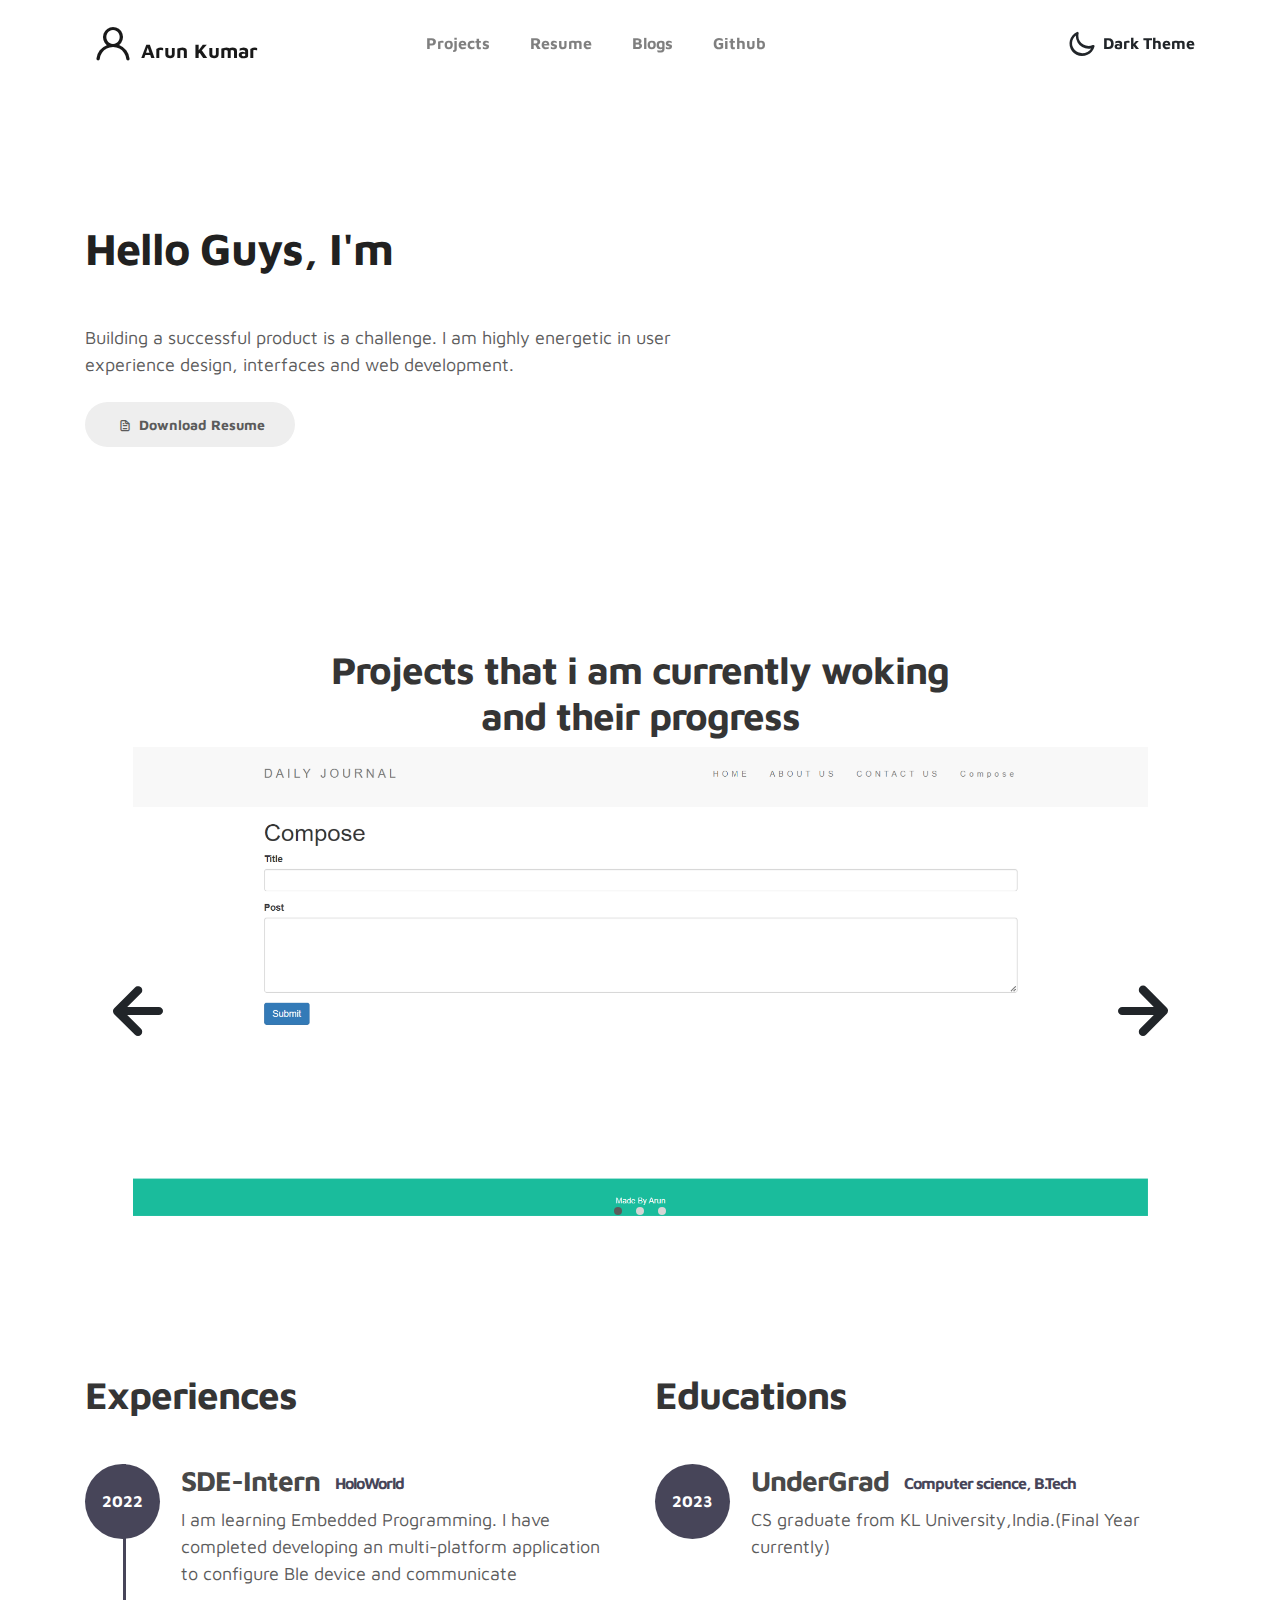
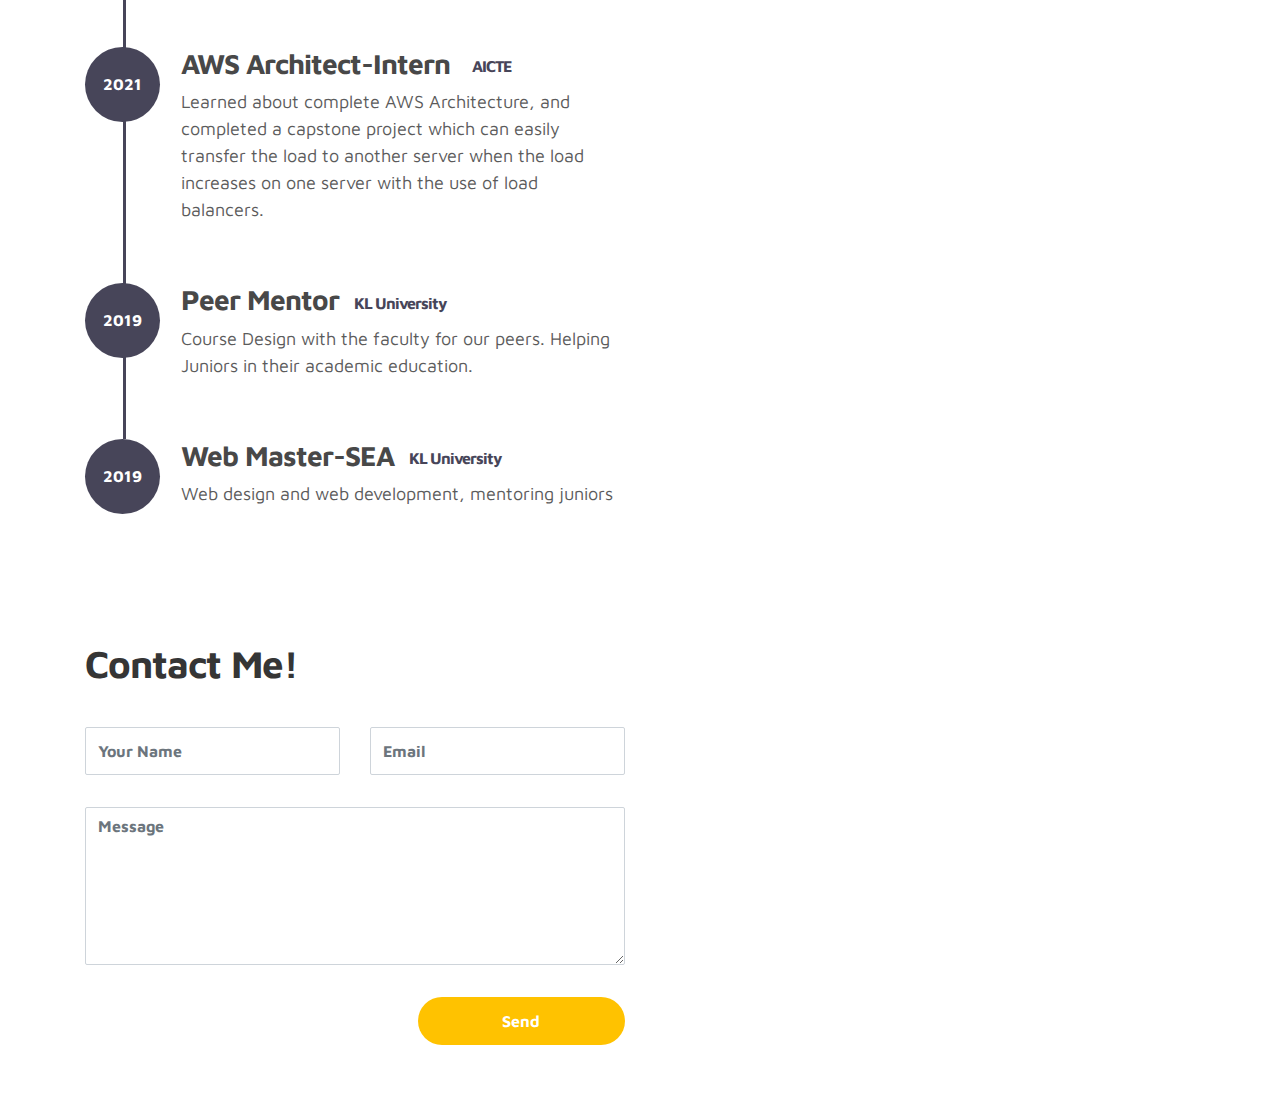
<file: index.html>
<!DOCTYPE html>
<html lang="en">
  <head>
    <meta charset="utf-8" />
    <meta
      name="viewport"
      content="width=device-width, initial-scale=1, shrink-to-fit=no"
    />
    <meta name="description" content="This is my portfolio page." />
    <meta name="author" content="Arun" />
    <meta name="theme-color" content="#317EFB" />
    <title>Portfolio</title>
    <link rel="stylesheet" href="css/bootstrap.min.css" />
    <link rel="stylesheet" href="css/unicons.css" />
    <link rel="stylesheet" href="css/owl.carousel.min.css" />
    <link rel="stylesheet" href="css/owl.theme.default.min.css" />
    <link rel="stylesheet" href="css/tooplate-style.css" />
    <link rel="manifest" href="./manifest.json" />
    <link rel="apple-touch-icon" href="./images/1.png" />
    <link rel="shortcut icon" href="/images/icon.ico" type="image/x-icon">
  </head>
  <body>
    <!-- MENU -->
    <nav class="navbar navbar-expand-sm navbar-light">
      <div class="container">
        <a class="navbar-brand" href="index.html"
          ><i class="uil uil-user"></i>Arun Kumar</a
        >

        <button
          class="navbar-toggler"
          type="button"
          data-toggle="collapse"
          data-target="#navbarNav"
          aria-controls="navbarNav"
          aria-expanded="false"
          aria-label="Toggle navigation"
        >
          <span class="navbar-toggler-icon"></span>
          <span class="navbar-toggler-icon"></span>
          <span class="navbar-toggler-icon"></span>
        </button>

        <div class="collapse navbar-collapse" id="navbarNav">
          <ul class="navbar-nav mx-auto">
            <!-- <li class="nav-item">
              <a href="#about" class="nav-link"
                ><span data-hover="About">About</span></a
              >
            </li> -->
            <li class="nav-item">
              <a
                href="https://github.com/akycdi"
                target="_blank"
                class="nav-link"
                target="blank"
                ><span data-hover="Projects">Projects</span></a
              >
            </li>
            <li class="nav-item">
              <a
                href="https://drive.google.com/file/d/1jdjnztqukeRG8Pzwz-4gSoGAv0221sRX/view?usp=sharing"
                class="nav-link"
                target="blank"
                ><span data-hover="Resume">Resume</span></a
              >
            </li>
            <li class="nav-item">
              <a href="/Blogs/Blogs.html" class="nav-link" target="blank"
                ><span data-hover="Contact">Blogs</span></a
              >
            </li>
            <li class="nav-item">
              <a
                href="Github/Github.html"
                class="nav-link"
                target="blank"
                ><span data-hover="Contact">Github</span></a
              >
            </li>
          </ul>

          <ul class="navbar-nav ml-lg-auto">
            <div class="ml-lg-4">
              <div
                class="color-mode d-lg-flex justify-content-center align-items-center"
              >
                <i class="color-mode-icon"></i>
                Dark Theme
              </div>
            </div>
          </ul>
        </div>
      </div>
    </nav>

    <!-- ABOUT -->
    <section
      class="about full-screen d-lg-flex justify-content-center align-items-center"
      id="about"
    >
      <div class="container">
        <div class="row">
          <div class="col-lg-7 col-md-12 col-12 d-flex align-items-center">
            <div class="about-text">
              <!-- <small class="small-text">Welcome to <span class="mobile-block">my portfolio website!</span></small> -->
              <h1 class="animated animated-text">
                <span class="mr-2">Hello Guys, I'm</span>
                <div class="animated-info">
                  <span class="animated-item">Arun</span>
                  <span class="animated-item">Web Developer</span>
                  <span class="animated-item">Student!</span>

                  <!-- <span class="animated-item">UI Specialist</span> -->
                </div>
              </h1>
              <br />
              <p>
                Building a successful product is a challenge. I am highly
                energetic in user experience design, interfaces and web
                development.
              </p>

              <div class="custom-btn-group mt-4">
                <a href="https://drive.google.com/file/d/1jdjnztqukeRG8Pzwz-4gSoGAv0221sRX/view?usp=sharing" class="btn mr-lg-2 custom-btn"
                  ><i class="uil uil-file-alt"></i> Download Resume</a
                >
              </div>
            </div>
          </div>

          </div>
        </div>
      </div>
    </section>
    <section class="project py-5" id="project">
      <br>
        <div class="container">
                
                <div class="row">
                  <div class="col-lg-11 text-center mx-auto col-12">

                      <div class="col-lg-8 mx-auto">
                        <h2>Projects that i am currently woking and their progress </h2>
                      </div>

                      <div class="owl-carousel owl-theme">
                        <div class="item">
                          <div class="project-info">
                            <img src="images/canvas/ejs1.png" class="img-fluid" alt="project image">
                          </div>
                        </div>

                        <div class="item">
                          <div class="project-info">
                            <img src="images/canvas/ejs2.png" class="img-fluid" alt="project image">
                          </div>
                        </div>

                        <div class="item">
                          <div class="project-info">
                            <img src="images/canvas/keeper.png" class="img-fluid" alt="project image">
                          </div>
                        </div>

                        <!-- <div class="item">
                          <div class="project-info">
                            <img src="images/project/project-image04.png" class="img-fluid" alt="project image">
                          </div>
                        </div>

                        <div class="item">
                          <div class="project-info">
                            <img src="images/project/project-image05.png" class="img-fluid" alt="project image">
                          </div>
                        </div>
                      </div> -->

                  </div>
                </div>
        </div>
    </section>

   <section class="resume py-5 d-lg-flex justify-content-center align-items-center" id="resume">
        <div class="container">
            <div class="row">

                <div class="col-lg-6 col-12">
                  <h2 class="mb-4">Experiences</h2>

                    <div class="timeline">
                        <div class="timeline-wrapper">
                             <div class="timeline-yr">
                                  <span>2022</span>
                             </div>
                             <div class="timeline-info">
                                  <h3><span>SDE-Intern</span><small>HoloWorld</small></h3>
                                  <p>I am learning Embedded Programming. I have completed developing an multi-platform application to configure Ble device and communicate </p>
                             </div>
                        </div>

                        <div class="timeline-wrapper">
                            <div class="timeline-yr">
                                <span>2021</span>
                            </div>
                            <div class="timeline-info">
                                <h3><span>AWS Architect-Intern </span><small>AICTE</small></h3>
                                <p>Learned about complete AWS Architecture, and completed a capstone project which can easily transfer the load to another server when the load increases on one server with the use of load balancers.</p>
                            </div>
                        </div>

                        <div class="timeline-wrapper">
                            <div class="timeline-yr">
                                <span>2019</span>
                            </div>
                            <div class="timeline-info">
                                <h3><span>Peer Mentor<small>KL University</small></h3>
                                <p>Course Design with the faculty for our peers. Helping Juniors in their academic education.</p>
                            </div>
                        </div>
                        
                        <div class="timeline-wrapper">
                            <div class="timeline-yr">
                                <span>2019</span>
                            </div>
                            <div class="timeline-info">
                                <h3><span>Web Master-SEA<small>KL University</small></h3>
                                <p>Web design and web development, mentoring juniors</p>
                            </div>
                        </div>

                    </div>
                </div>

                <div class="col-lg-6 col-12">
                  <h2 class="mb-4 mobile-mt-2">Educations</h2>

                    <div class="timeline">
                        <div class="timeline-wrapper">
                             <div class="timeline-yr">
                                  <span>2023</span>
                             </div>
                             <div class="timeline-info">
                                  <h3><span>UnderGrad</span><small>Computer science, B.Tech</small></h3>
                                  <p>CS graduate from KL University,India.(Final Year currently)</p>
                             </div>
                        </div>

                    </div>
                </div>
                
            </div>
        </div>
    </section> 

    <!-- CONTACT -->
    <section class="contact py-5" id="contact">
      <div class="container">
        <div class="row">
          <div class="col-lg-6 col-12">
            <div class="contact-form">
              <h2 class="mb-4">Contact Me!</h2>

              <form
                action="https://getform.io/f/95fb48f7-db47-48ec-8d91-eaa230f05a11"
                method="post"
              >
                <div class="row">
                  <div class="col-lg-6 col-12">
                    <input
                      type="text"
                      class="form-control"
                      name="name"
                      placeholder="Your Name"
                      id="name"
                    />
                  </div>

                  <div class="col-lg-6 col-12">
                    <input
                      type="email"
                      class="form-control"
                      name="email"
                      placeholder="Email"
                      id="email"
                    />
                  </div>

                  <div class="col-12">
                    <textarea
                      name="message"
                      rows="6"
                      class="form-control"
                      id="message"
                      placeholder="Message"
                    ></textarea>
                  </div>

                  <div class="ml-lg-auto col-lg-5 col-12">
                    <input
                      type="submit"
                      class="form-control submit-btn"
                      value="Send"
                    />
                  </div>
                </div>
              </form>
            </div>
          </div>
        </div>
      </div>
    </section>
    <script src="js/jquery-3.3.1.min.js"></script>
    <script src="js/popper.min.js"></script>
    <script src="js/bootstrap.min.js"></script>
    <script src="js/Headroom.js"></script>
    <script src="js/jQuery.headroom.js"></script>
    <script src="js/owl.carousel.min.js"></script>
    <script src="js/smoothscroll.js"></script>
    <script src="js/custom.js"></script>

    <script>
      window.addEventListener("load", () => {
        registerSW();
      });

      // Register the Service Worker
      async function registerSW() {
        if ("serviceWorker" in navigator) {
          try {
            await navigator.serviceWorker.register("serviceworker.js");
          } catch (e) {
            console.log("SW registration failed");
          }
        }
      }
    </script>
    <script src="./serviceworker.js"></script>
  </body>
</html>
</file>
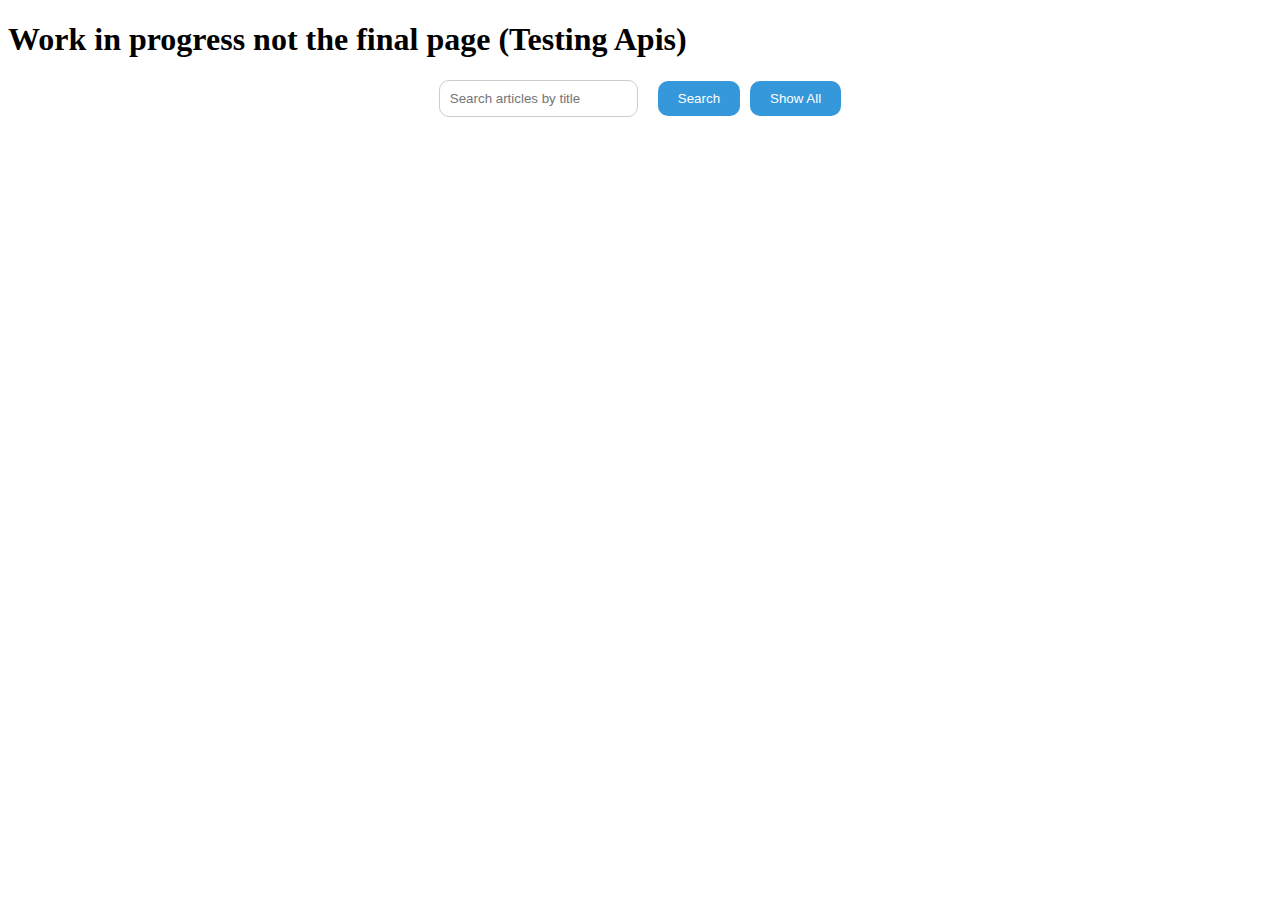
<file: Blogs/Blogs.html>
<!DOCTYPE html>
<html lang="en">
  <head>
    <meta charset="UTF-8" />
    <meta http-equiv="X-UA-Compatible" content="IE=edge" />
    <meta name="viewport" content="width=device-width, initial-scale=1.0" />
    <title>Dev.to Articles</title>
    <link rel="stylesheet" href="/css/blogs.css" />
  </head>
  <body>
    <H1>Work in progress not the final page (Testing Apis)</H1>
    <div id="search-bar">
      <input
        type="text"
        id="search-input"
        placeholder="Search articles by title"
      />
      <button id="search-button">Search</button>
      <button id="show-all-button">Show All</button>
    </div>
    <div id="articles-container"></div>
    <script src="/Blogs/Blogs.js"></script>
  </body>
</html>
</file>
<file: css/unicons.css>
@font-face {
  font-family: 'unicons';
  src: url('../font/unicons.eot?42479262');
  src: url('../font/unicons.eot?42479262#iefix') format('embedded-opentype'),
       url('../font/unicons.woff2?42479262') format('woff2'),
       url('../font/unicons.woff?42479262') format('woff'),
       url('../font/unicons.ttf?42479262') format('truetype'),
       url('../font/unicons.svg?42479262#unicons') format('svg');
  font-weight: normal;
  font-style: normal;
}
/* Chrome hack: SVG is rendered more smooth in Windozze. 100% magic, uncomment if you need it. */
/* Note, that will break hinting! In other OS-es font will be not as sharp as it could be */
/*
@media screen and (-webkit-min-device-pixel-ratio:0) {
  @font-face {
    font-family: 'unicons';
    src: url('../font/unicons.svg?42479262#unicons') format('svg');
  }
}
*/
 
 [class^="uil-"]:before, [class*=" uil-"]:before {
  font-family: "unicons";
  font-style: normal;
  font-weight: normal;
  speak: none;
 
  display: inline-block;
  text-decoration: inherit;
  width: 1em;
  margin-right: .2em;
  text-align: center;
  /* opacity: .8; */
 
  /* For safety - reset parent styles, that can break glyph codes*/
  font-variant: normal;
  text-transform: none;
 
  /* fix buttons height, for twitter bootstrap */
  line-height: 1em;
 
  /* Animation center compensation - margins should be symmetric */
  /* remove if not needed */
  margin-left: .2em;
 
  /* you can be more comfortable with increased icons size */
  /* font-size: 120%; */
 
  /* Font smoothing. That was taken from TWBS */
  -webkit-font-smoothing: antialiased;
  -moz-osx-font-smoothing: grayscale;
 
  /* Uncomment for 3D effect */
  /* text-shadow: 1px 1px 1px rgba(127, 127, 127, 0.3); */
}
 
.uil-abacus:before { content: '\e800'; } /* '' */
.uil-accessible-icon-alt:before { content: '\e801'; } /* '' */
.uil-adjust-alt:before { content: '\e802'; } /* '' */
.uil-adjust-circle:before { content: '\e803'; } /* '' */
.uil-adjust-half:before { content: '\e804'; } /* '' */
.uil-adjust:before { content: '\e805'; } /* '' */
.uil-airplay:before { content: '\e806'; } /* '' */
.uil-align-alt:before { content: '\e807'; } /* '' */
.uil-align-center-alt:before { content: '\e808'; } /* '' */
.uil-align-center-h:before { content: '\e809'; } /* '' */
.uil-align-center-justify:before { content: '\e80a'; } /* '' */
.uil-align-center-v:before { content: '\e80b'; } /* '' */
.uil-align-center:before { content: '\e80c'; } /* '' */
.uil-align-justify:before { content: '\e80d'; } /* '' */
.uil-align-left-justify:before { content: '\e80e'; } /* '' */
.uil-align-left:before { content: '\e80f'; } /* '' */
.uil-align-letter-right:before { content: '\e810'; } /* '' */
.uil-align-right-justify:before { content: '\e811'; } /* '' */
.uil-align-right:before { content: '\e812'; } /* '' */
.uil-align:before { content: '\e813'; } /* '' */
.uil-ambulance:before { content: '\e814'; } /* '' */
.uil-analysis:before { content: '\e815'; } /* '' */
.uil-analytics:before { content: '\e816'; } /* '' */
.uil-anchor:before { content: '\e817'; } /* '' */
.uil-android-phone-slash:before { content: '\e818'; } /* '' */
.uil-angle-double-down:before { content: '\e819'; } /* '' */
.uil-angle-double-left:before { content: '\e81a'; } /* '' */
.uil-angle-double-right:before { content: '\e81b'; } /* '' */
.uil-angle-double-up:before { content: '\e81c'; } /* '' */
.uil-angle-down:before { content: '\e81d'; } /* '' */
.uil-angle-left:before { content: '\e81e'; } /* '' */
.uil-angle-right-b:before { content: '\e81f'; } /* '' */
.uil-angle-right:before { content: '\e820'; } /* '' */
.uil-angle-up:before { content: '\e821'; } /* '' */
.uil-annoyed-alt:before { content: '\e822'; } /* '' */
.uil-annoyed:before { content: '\e823'; } /* '' */
.uil-apps:before { content: '\e824'; } /* '' */
.uil-archive-alt:before { content: '\e825'; } /* '' */
.uil-archive:before { content: '\e826'; } /* '' */
.uil-arrow-break:before { content: '\e827'; } /* '' */
.uil-arrow-circle-down:before { content: '\e828'; } /* '' */
.uil-arrow-circle-left:before { content: '\e829'; } /* '' */
.uil-arrow-circle-right:before { content: '\e82a'; } /* '' */
.uil-arrow-circle-up:before { content: '\e82b'; } /* '' */
.uil-arrow-compress-h:before { content: '\e82c'; } /* '' */
.uil-arrow-down-left:before { content: '\e82d'; } /* '' */
.uil-arrow-down-right:before { content: '\e82e'; } /* '' */
.uil-arrow-down:before { content: '\e82f'; } /* '' */
.uil-arrow-from-right:before { content: '\e830'; } /* '' */
.uil-arrow-from-top:before { content: '\e831'; } /* '' */
.uil-arrow-growth:before { content: '\e832'; } /* '' */
.uil-arrow-left:before { content: '\e833'; } /* '' */
.uil-arrow-random:before { content: '\e834'; } /* '' */
.uil-arrow-resize-diagonal:before { content: '\e835'; } /* '' */
.uil-arrow-right:before { content: '\e836'; } /* '' */
.uil-arrow-to-bottom:before { content: '\e837'; } /* '' */
.uil-arrow-to-right:before { content: '\e838'; } /* '' */
.uil-arrow-up-left:before { content: '\e839'; } /* '' */
.uil-arrow-up-right:before { content: '\e83a'; } /* '' */
.uil-arrow-up:before { content: '\e83b'; } /* '' */
.uil-arrows-h-alt:before { content: '\e83c'; } /* '' */
.uil-arrows-h:before { content: '\e83d'; } /* '' */
.uil-arrows-left-down:before { content: '\e83e'; } /* '' */
.uil-arrows-maximize:before { content: '\e83f'; } /* '' */
.uil-arrows-merge:before { content: '\e840'; } /* '' */
.uil-arrows-resize-h:before { content: '\e841'; } /* '' */
.uil-arrows-resize-v:before { content: '\e842'; } /* '' */
.uil-arrows-resize:before { content: '\e843'; } /* '' */
.uil-arrows-right-down:before { content: '\e844'; } /* '' */
.uil-arrows-shrink-h:before { content: '\e845'; } /* '' */
.uil-arrows-shrink-v:before { content: '\e846'; } /* '' */
.uil-arrows-up-right:before { content: '\e847'; } /* '' */
.uil-arrows-v-alt:before { content: '\e848'; } /* '' */
.uil-arrows-v:before { content: '\e849'; } /* '' */
.uil-at:before { content: '\e84a'; } /* '' */
.uil-atm-card:before { content: '\e84b'; } /* '' */
.uil-atom:before { content: '\e84c'; } /* '' */
.uil-auto-flash:before { content: '\e84d'; } /* '' */
.uil-award-alt:before { content: '\e84e'; } /* '' */
.uil-award:before { content: '\e84f'; } /* '' */
.uil-baby-carriage:before { content: '\e850'; } /* '' */
.uil-backpack:before { content: '\e851'; } /* '' */
.uil-backspace:before { content: '\e852'; } /* '' */
.uil-backward:before { content: '\e853'; } /* '' */
.uil-bag-alt:before { content: '\e854'; } /* '' */
.uil-bag-slash:before { content: '\e855'; } /* '' */
.uil-bag:before { content: '\e856'; } /* '' */
.uil-ball:before { content: '\e857'; } /* '' */
.uil-ban:before { content: '\e858'; } /* '' */
.uil-bars:before { content: '\e859'; } /* '' */
.uil-basketball-hoop:before { content: '\e85a'; } /* '' */
.uil-basketball:before { content: '\e85b'; } /* '' */
.uil-battery-bolt:before { content: '\e85c'; } /* '' */
.uil-battery-empty:before { content: '\e85d'; } /* '' */
.uil-bed-double:before { content: '\e85e'; } /* '' */
.uil-bed:before { content: '\e85f'; } /* '' */
.uil-bell-school:before { content: '\e860'; } /* '' */
.uil-bell-slash:before { content: '\e861'; } /* '' */
.uil-bill:before { content: '\e862'; } /* '' */
.uil-bitcoin-circle:before { content: '\e863'; } /* '' */
.uil-bitcoin:before { content: '\e864'; } /* '' */
.uil-bluetooth-b:before { content: '\e865'; } /* '' */
.uil-bolt-alt:before { content: '\e866'; } /* '' */
.uil-bolt-slash:before { content: '\e867'; } /* '' */
.uil-bolt:before { content: '\e868'; } /* '' */
.uil-book-alt:before { content: '\e869'; } /* '' */
.uil-book-medical:before { content: '\e86a'; } /* '' */
.uil-book-open:before { content: '\e86b'; } /* '' */
.uil-book-reader:before { content: '\e86c'; } /* '' */
.uil-book:before { content: '\e86d'; } /* '' */
.uil-bookmark-full:before { content: '\e86e'; } /* '' */
.uil-bookmark:before { content: '\e86f'; } /* '' */
.uil-books:before { content: '\e870'; } /* '' */
.uil-boombox:before { content: '\e871'; } /* '' */
.uil-border-alt:before { content: '\e872'; } /* '' */
.uil-border-bottom:before { content: '\e873'; } /* '' */
.uil-border-clear:before { content: '\e874'; } /* '' */
.uil-border-horizontal:before { content: '\e875'; } /* '' */
.uil-border-inner:before { content: '\e876'; } /* '' */
.uil-border-left:before { content: '\e877'; } /* '' */
.uil-border-out:before { content: '\e878'; } /* '' */
.uil-border-right:before { content: '\e879'; } /* '' */
.uil-border-top:before { content: '\e87a'; } /* '' */
.uil-border-vertical:before { content: '\e87b'; } /* '' */
.uil-box:before { content: '\e87c'; } /* '' */
.uil-briefcase-alt:before { content: '\e87d'; } /* '' */
.uil-briefcase:before { content: '\e87e'; } /* '' */
.uil-bright:before { content: '\e87f'; } /* '' */
.uil-brightness-empty:before { content: '\e880'; } /* '' */
.uil-brightness-half:before { content: '\e881'; } /* '' */
.uil-brightness-low:before { content: '\e882'; } /* '' */
.uil-brightness-minus:before { content: '\e883'; } /* '' */
.uil-brightness-plus:before { content: '\e884'; } /* '' */
.uil-brightness:before { content: '\e885'; } /* '' */
.uil-bring-bottom:before { content: '\e886'; } /* '' */
.uil-bring-front:before { content: '\e887'; } /* '' */
.uil-brush-alt:before { content: '\e888'; } /* '' */
.uil-bug:before { content: '\e889'; } /* '' */
.uil-building:before { content: '\e88a'; } /* '' */
.uil-bullseye:before { content: '\e88b'; } /* '' */
.uil-bus-alt:before { content: '\e88c'; } /* '' */
.uil-bus-school:before { content: '\e88d'; } /* '' */
.uil-bus:before { content: '\e88e'; } /* '' */
.uil-calcualtor:before { content: '\e88f'; } /* '' */
.uil-calculator-alt:before { content: '\e890'; } /* '' */
.uil-calendar-alt:before { content: '\e891'; } /* '' */
.uil-calendar-slash:before { content: '\e892'; } /* '' */
.uil-calender:before { content: '\e893'; } /* '' */
.uil-calling:before { content: '\e894'; } /* '' */
.uil-camera-plus:before { content: '\e895'; } /* '' */
.uil-camera-slash:before { content: '\e896'; } /* '' */
.uil-camera:before { content: '\e897'; } /* '' */
.uil-cancel:before { content: '\e898'; } /* '' */
.uil-capsule:before { content: '\e899'; } /* '' */
.uil-capture:before { content: '\e89a'; } /* '' */
.uil-car-sideview:before { content: '\e89b'; } /* '' */
.uil-car-slash:before { content: '\e89c'; } /* '' */
.uil-car-wash:before { content: '\e89d'; } /* '' */
.uil-car:before { content: '\e89e'; } /* '' */
.uil-card-atm:before { content: '\e89f'; } /* '' */
.uil-caret-right:before { content: '\e8a0'; } /* '' */
.uil-cart:before { content: '\e8a1'; } /* '' */
.uil-cell:before { content: '\e8a2'; } /* '' */
.uil-celsius:before { content: '\e8a3'; } /* '' */
.uil-chart-bar-alt:before { content: '\e8a4'; } /* '' */
.uil-chart-bar:before { content: '\e8a5'; } /* '' */
.uil-chart-down:before { content: '\e8a6'; } /* '' */
.uil-chart-growth-alt:before { content: '\e8a7'; } /* '' */
.uil-chart-growth:before { content: '\e8a8'; } /* '' */
.uil-chart-line:before { content: '\e8a9'; } /* '' */
.uil-chart-pie-alt:before { content: '\e8aa'; } /* '' */
.uil-chart-pie:before { content: '\e8ab'; } /* '' */
.uil-chart:before { content: '\e8ac'; } /* '' */
.uil-chat-bubble-user:before { content: '\e8ad'; } /* '' */
.uil-chat-info:before { content: '\e8ae'; } /* '' */
.uil-chat:before { content: '\e8af'; } /* '' */
.uil-check-circle:before { content: '\e8b0'; } /* '' */
.uil-check-square:before { content: '\e8b1'; } /* '' */
.uil-check:before { content: '\e8b2'; } /* '' */
.uil-circle-layer:before { content: '\e8b3'; } /* '' */
.uil-circle:before { content: '\e8b4'; } /* '' */
.uil-circuit:before { content: '\e8b5'; } /* '' */
.uil-clapper-board:before { content: '\e8b6'; } /* '' */
.uil-clipboard-alt:before { content: '\e8b7'; } /* '' */
.uil-clipboard-blank:before { content: '\e8b8'; } /* '' */
.uil-clipboard-notes:before { content: '\e8b9'; } /* '' */
.uil-clipboard:before { content: '\e8ba'; } /* '' */
.uil-clock-eight:before { content: '\e8bb'; } /* '' */
.uil-clock-five:before { content: '\e8bc'; } /* '' */
.uil-clock-nine:before { content: '\e8bd'; } /* '' */
.uil-clock-seven:before { content: '\e8be'; } /* '' */
.uil-clock-ten:before { content: '\e8bf'; } /* '' */
.uil-clock-three:before { content: '\e8c0'; } /* '' */
.uil-clock-two:before { content: '\e8c1'; } /* '' */
.uil-clock:before { content: '\e8c2'; } /* '' */
.uil-closed-captioning:before { content: '\e8c3'; } /* '' */
.uil-cloud-block:before { content: '\e8c4'; } /* '' */
.uil-cloud-bookmark:before { content: '\e8c5'; } /* '' */
.uil-cloud-check:before { content: '\e8c6'; } /* '' */
.uil-cloud-computing:before { content: '\e8c7'; } /* '' */
.uil-cloud-data-connection:before { content: '\e8c8'; } /* '' */
.uil-cloud-database-tree:before { content: '\e8c9'; } /* '' */
.uil-cloud-download:before { content: '\e8ca'; } /* '' */
.uil-cloud-drizzle:before { content: '\e8cb'; } /* '' */
.uil-cloud-exclamation:before { content: '\e8cc'; } /* '' */
.uil-cloud-hail:before { content: '\e8cd'; } /* '' */
.uil-cloud-heart:before { content: '\e8ce'; } /* '' */
.uil-cloud-info:before { content: '\e8cf'; } /* '' */
.uil-cloud-lock:before { content: '\e8d0'; } /* '' */
.uil-cloud-meatball:before { content: '\e8d1'; } /* '' */
.uil-cloud-moon-hail:before { content: '\e8d2'; } /* '' */
.uil-cloud-moon-meatball:before { content: '\e8d3'; } /* '' */
.uil-cloud-moon-rain:before { content: '\e8d4'; } /* '' */
.uil-cloud-moon-showers:before { content: '\e8d5'; } /* '' */
.uil-cloud-moon:before { content: '\e8d6'; } /* '' */
.uil-cloud-question:before { content: '\e8d7'; } /* '' */
.uil-cloud-rain-sun:before { content: '\e8d8'; } /* '' */
.uil-cloud-rain:before { content: '\e8d9'; } /* '' */
.uil-cloud-redo:before { content: '\e8da'; } /* '' */
.uil-cloud-set:before { content: '\e8db'; } /* '' */
.uil-cloud-share:before { content: '\e8dc'; } /* '' */
.uil-cloud-shield:before { content: '\e8dd'; } /* '' */
.uil-cloud-showers-alt:before { content: '\e8de'; } /* '' */
.uil-cloud-showers-heavy:before { content: '\e8df'; } /* '' */
.uil-cloud-showers:before { content: '\e8e0'; } /* '' */
.uil-cloud-slash:before { content: '\e8e1'; } /* '' */
.uil-cloud-sun-hail:before { content: '\e8e2'; } /* '' */
.uil-cloud-sun-meatball:before { content: '\e8e3'; } /* '' */
.uil-cloud-sun-rain-alt:before { content: '\e8e4'; } /* '' */
.uil-cloud-sun-rain:before { content: '\e8e5'; } /* '' */
.uil-cloud-sun-tear:before { content: '\e8e6'; } /* '' */
.uil-cloud-sun:before { content: '\e8e7'; } /* '' */
.uil-cloud-times:before { content: '\e8e8'; } /* '' */
.uil-cloud-unlock:before { content: '\e8e9'; } /* '' */
.uil-cloud-upload:before { content: '\e8ea'; } /* '' */
.uil-cloud-wifi:before { content: '\e8eb'; } /* '' */
.uil-cloud-wind:before { content: '\e8ec'; } /* '' */
.uil-cloud:before { content: '\e8ed'; } /* '' */
.uil-clouds:before { content: '\e8ee'; } /* '' */
.uil-club:before { content: '\e8ef'; } /* '' */
.uil-code:before { content: '\e8f0'; } /* '' */
.uil-coffee:before { content: '\e8f1'; } /* '' */
.uil-cog:before { content: '\e8f2'; } /* '' */
.uil-coins:before { content: '\e8f3'; } /* '' */
.uil-columns:before { content: '\e8f4'; } /* '' */
.uil-comment-alt-block:before { content: '\e8f5'; } /* '' */
.uil-comment-alt-chart-lines:before { content: '\e8f6'; } /* '' */
.uil-comment-alt-check:before { content: '\e8f7'; } /* '' */
.uil-comment-alt-dots:before { content: '\e8f8'; } /* '' */
.uil-comment-alt-download:before { content: '\e8f9'; } /* '' */
.uil-comment-alt-edit:before { content: '\e8fa'; } /* '' */
.uil-comment-alt-exclamation:before { content: '\e8fb'; } /* '' */
.uil-comment-alt-heart:before { content: '\e8fc'; } /* '' */
.uil-comment-alt-image:before { content: '\e8fd'; } /* '' */
.uil-comment-alt-info:before { content: '\e8fe'; } /* '' */
.uil-comment-alt-lines:before { content: '\e8ff'; } /* '' */
.uil-comment-alt-lock:before { content: '\e900'; } /* '' */
.uil-comment-alt-medical:before { content: '\e901'; } /* '' */
.uil-comment-alt-message:before { content: '\e902'; } /* '' */
.uil-comment-alt-notes:before { content: '\e903'; } /* '' */
.uil-comment-alt-plus:before { content: '\e904'; } /* '' */
.uil-comment-alt-question:before { content: '\e905'; } /* '' */
.uil-comment-alt-redo:before { content: '\e906'; } /* '' */
.uil-comment-alt-search:before { content: '\e907'; } /* '' */
.uil-comment-alt-share:before { content: '\e908'; } /* '' */
.uil-comment-alt-shield:before { content: '\e909'; } /* '' */
.uil-comment-alt-upload:before { content: '\e90a'; } /* '' */
.uil-comment-alt-verify:before { content: '\e90b'; } /* '' */
.uil-comment-alt:before { content: '\e90c'; } /* '' */
.uil-comment-block:before { content: '\e90d'; } /* '' */
.uil-comment-chart-line:before { content: '\e90e'; } /* '' */
.uil-comment-check:before { content: '\e90f'; } /* '' */
.uil-comment-dots:before { content: '\e910'; } /* '' */
.uil-comment-download:before { content: '\e911'; } /* '' */
.uil-comment-edit:before { content: '\e912'; } /* '' */
.uil-comment-exclamation:before { content: '\e913'; } /* '' */
.uil-comment-heart:before { content: '\e914'; } /* '' */
.uil-comment-image:before { content: '\e915'; } /* '' */
.uil-comment-info-alt:before { content: '\e916'; } /* '' */
.uil-comment-info:before { content: '\e917'; } /* '' */
.uil-comment-lines:before { content: '\e918'; } /* '' */
.uil-comment-lock:before { content: '\e919'; } /* '' */
.uil-comment-medical:before { content: '\e91a'; } /* '' */
.uil-comment-message:before { content: '\e91b'; } /* '' */
.uil-comment-notes:before { content: '\e91c'; } /* '' */
.uil-comment-plus:before { content: '\e91d'; } /* '' */
.uil-comment-question:before { content: '\e91e'; } /* '' */
.uil-comment-redo:before { content: '\e91f'; } /* '' */
.uil-comment-search:before { content: '\e920'; } /* '' */
.uil-comment-share:before { content: '\e921'; } /* '' */
.uil-comment-shield:before { content: '\e922'; } /* '' */
.uil-comment-slash:before { content: '\e923'; } /* '' */
.uil-comment-upload:before { content: '\e924'; } /* '' */
.uil-comment-verify:before { content: '\e925'; } /* '' */
.uil-comment:before { content: '\e926'; } /* '' */
.uil-comments-alt:before { content: '\e927'; } /* '' */
.uil-comments:before { content: '\e928'; } /* '' */
.uil-commnet-alt-slash:before { content: '\e929'; } /* '' */
.uil-compact-disc:before { content: '\e92a'; } /* '' */
.uil-compass:before { content: '\e92b'; } /* '' */
.uil-compress-alt-left:before { content: '\e92c'; } /* '' */
.uil-compress-alt:before { content: '\e92d'; } /* '' */
.uil-compress-arrows:before { content: '\e92e'; } /* '' */
.uil-compress-lines:before { content: '\e92f'; } /* '' */
.uil-compress-point:before { content: '\e930'; } /* '' */
.uil-compress-v:before { content: '\e931'; } /* '' */
.uil-compress:before { content: '\e932'; } /* '' */
.uil-computer-mouse:before { content: '\e933'; } /* '' */
.uil-confused:before { content: '\e934'; } /* '' */
.uil-constructor:before { content: '\e935'; } /* '' */
.uil-copy-alt:before { content: '\e936'; } /* '' */
.uil-copy-landscape:before { content: '\e937'; } /* '' */
.uil-copy:before { content: '\e938'; } /* '' */
.uil-copyright:before { content: '\e939'; } /* '' */
.uil-corner-down-left:before { content: '\e93a'; } /* '' */
.uil-corner-down-right-alt:before { content: '\e93b'; } /* '' */
.uil-corner-down-right:before { content: '\e93c'; } /* '' */
.uil-corner-left-down:before { content: '\e93d'; } /* '' */
.uil-corner-right-down:before { content: '\e93e'; } /* '' */
.uil-corner-up-left-alt:before { content: '\e93f'; } /* '' */
.uil-corner-up-left:before { content: '\e940'; } /* '' */
.uil-corner-up-right-alt:before { content: '\e941'; } /* '' */
.uil-corner-up-right:before { content: '\e942'; } /* '' */
.uil-creative-commons-pd-alt:before { content: '\e943'; } /* '' */
.uil-creative-commons-pd:before { content: '\e944'; } /* '' */
.uil-crockery:before { content: '\e945'; } /* '' */
.uil-crop-alt-rotate-left:before { content: '\e946'; } /* '' */
.uil-crop-alt-rotate-right:before { content: '\e947'; } /* '' */
.uil-crop-alt:before { content: '\e948'; } /* '' */
.uil-crosshair-alt:before { content: '\e949'; } /* '' */
.uil-crosshair:before { content: '\e94a'; } /* '' */
.uil-crosshairs:before { content: '\e94b'; } /* '' */
.uil-cube:before { content: '\e94c'; } /* '' */
.uil-data-sharing:before { content: '\e94d'; } /* '' */
.uil-database-alt:before { content: '\e94e'; } /* '' */
.uil-database:before { content: '\e94f'; } /* '' */
.uil-desert:before { content: '\e950'; } /* '' */
.uil-desktop-alt-slash:before { content: '\e951'; } /* '' */
.uil-desktop-alt:before { content: '\e952'; } /* '' */
.uil-desktop-cloud-alt:before { content: '\e953'; } /* '' */
.uil-desktop-slash:before { content: '\e954'; } /* '' */
.uil-desktop:before { content: '\e955'; } /* '' */
.uil-dialpad-alt:before { content: '\e956'; } /* '' */
.uil-dialpad:before { content: '\e957'; } /* '' */
.uil-diamond:before { content: '\e958'; } /* '' */
.uil-diary-alt:before { content: '\e959'; } /* '' */
.uil-diary:before { content: '\e95a'; } /* '' */
.uil-dice-five:before { content: '\e95b'; } /* '' */
.uil-dice-four:before { content: '\e95c'; } /* '' */
.uil-dice-one:before { content: '\e95d'; } /* '' */
.uil-dice-six:before { content: '\e95e'; } /* '' */
.uil-dice-three:before { content: '\e95f'; } /* '' */
.uil-dice-two:before { content: '\e960'; } /* '' */
.uil-direction:before { content: '\e961'; } /* '' */
.uil-directions:before { content: '\e962'; } /* '' */
.uil-dizzy-meh:before { content: '\e963'; } /* '' */
.uil-dna:before { content: '\e964'; } /* '' */
.uil-document-layout-center:before { content: '\e965'; } /* '' */
.uil-document-layout-left:before { content: '\e966'; } /* '' */
.uil-document-layout-right:before { content: '\e967'; } /* '' */
.uil-document:before { content: '\e968'; } /* '' */
.uil-dollar-alt:before { content: '\e969'; } /* '' */
.uil-dollar-sign-alt:before { content: '\e96a'; } /* '' */
.uil-dollar-sign:before { content: '\e96b'; } /* '' */
.uil-down-arrow:before { content: '\e96c'; } /* '' */
.uil-download-alt:before { content: '\e96d'; } /* '' */
.uil-dribbble:before { content: '\e96e'; } /* '' */
.uil-drill:before { content: '\e96f'; } /* '' */
.uil-dropbox:before { content: '\e970'; } /* '' */
.uil-dumbbell:before { content: '\e971'; } /* '' */
.uil-edit-alt:before { content: '\e972'; } /* '' */
.uil-edit:before { content: '\e973'; } /* '' */
.uil-ellipsis-h:before { content: '\e974'; } /* '' */
.uil-ellipsis-v:before { content: '\e975'; } /* '' */
.uil-emoji:before { content: '\e976'; } /* '' */
.uil-enter:before { content: '\e977'; } /* '' */
.uil-entry:before { content: '\e978'; } /* '' */
.uil-envelope-add:before { content: '\e979'; } /* '' */
.uil-envelope-alt:before { content: '\e97a'; } /* '' */
.uil-envelope-block:before { content: '\e97b'; } /* '' */
.uil-envelope-bookmark:before { content: '\e97c'; } /* '' */
.uil-envelope-check:before { content: '\e97d'; } /* '' */
.uil-envelope-download-alt:before { content: '\e97e'; } /* '' */
.uil-envelope-download:before { content: '\e97f'; } /* '' */
.uil-envelope-edit:before { content: '\e980'; } /* '' */
.uil-envelope-exclamation:before { content: '\e981'; } /* '' */
.uil-envelope-heart:before { content: '\e982'; } /* '' */
.uil-envelope-info:before { content: '\e983'; } /* '' */
.uil-envelope-lock:before { content: '\e984'; } /* '' */
.uil-envelope-minus:before { content: '\e985'; } /* '' */
.uil-envelope-open:before { content: '\e986'; } /* '' */
.uil-envelope-question:before { content: '\e987'; } /* '' */
.uil-envelope-receive:before { content: '\e988'; } /* '' */
.uil-envelope-redo:before { content: '\e989'; } /* '' */
.uil-envelope-search:before { content: '\e98a'; } /* '' */
.uil-envelope-send:before { content: '\e98b'; } /* '' */
.uil-envelope-share:before { content: '\e98c'; } /* '' */
.uil-envelope-shield:before { content: '\e98d'; } /* '' */
.uil-envelope-star:before { content: '\e98e'; } /* '' */
.uil-envelope-times:before { content: '\e98f'; } /* '' */
.uil-envelope-upload-alt:before { content: '\e990'; } /* '' */
.uil-envelope-upload:before { content: '\e991'; } /* '' */
.uil-envelope:before { content: '\e992'; } /* '' */
.uil-envelopes:before { content: '\e993'; } /* '' */
.uil-equal-circle:before { content: '\e994'; } /* '' */
.uil-euro-circle:before { content: '\e995'; } /* '' */
.uil-euro:before { content: '\e996'; } /* '' */
.uil-exchange-alt:before { content: '\e997'; } /* '' */
.uil-exchange:before { content: '\e998'; } /* '' */
.uil-exclamation-circle:before { content: '\e999'; } /* '' */
.uil-exclamation-octagon:before { content: '\e99a'; } /* '' */
.uil-exclamation-triangle:before { content: '\e99b'; } /* '' */
.uil-exclude:before { content: '\e99c'; } /* '' */
.uil-exit:before { content: '\e99d'; } /* '' */
.uil-expand-alt:before { content: '\e99e'; } /* '' */
.uil-expand-arrows-alt:before { content: '\e99f'; } /* '' */
.uil-expand-arrows:before { content: '\e9a0'; } /* '' */
.uil-expand-from-corner:before { content: '\e9a1'; } /* '' */
.uil-expand-left:before { content: '\e9a2'; } /* '' */
.uil-export:before { content: '\e9a3'; } /* '' */
.uil-exposure-alt:before { content: '\e9a4'; } /* '' */
.uil-exposure-increase:before { content: '\e9a5'; } /* '' */
.uil-external-link-alt:before { content: '\e9a6'; } /* '' */
.uil-eye-slash:before { content: '\e9a7'; } /* '' */
.uil-eye:before { content: '\e9a8'; } /* '' */
.uil-facebook:before { content: '\e9a9'; } /* '' */
.uil-fahrenheit:before { content: '\e9aa'; } /* '' */
.uil-fast-mail-alt:before { content: '\e9ab'; } /* '' */
.uil-fast-mail:before { content: '\e9ac'; } /* '' */
.uil-favorite:before { content: '\e9ad'; } /* '' */
.uil-feedback:before { content: '\e9ae'; } /* '' */
.uil-file-alt:before { content: '\e9af'; } /* '' */
.uil-file-blank:before { content: '\e9b0'; } /* '' */
.uil-file-block-alt:before { content: '\e9b1'; } /* '' */
.uil-file-bookmark-alt:before { content: '\e9b2'; } /* '' */
.uil-file-check-alt:before { content: '\e9b3'; } /* '' */
.uil-file-check:before { content: '\e9b4'; } /* '' */
.uil-file-contract-dollar:before { content: '\e9b5'; } /* '' */
.uil-file-copy-alt:before { content: '\e9b6'; } /* '' */
.uil-file-download-alt:before { content: '\e9b7'; } /* '' */
.uil-file-download:before { content: '\e9b8'; } /* '' */
.uil-file-edit-alt:before { content: '\e9b9'; } /* '' */
.uil-file-exclamation-alt:before { content: '\e9ba'; } /* '' */
.uil-file-exclamation:before { content: '\e9bb'; } /* '' */
.uil-file-heart:before { content: '\e9bc'; } /* '' */
.uil-file-info-alt:before { content: '\e9bd'; } /* '' */
.uil-file-landscape-alt:before { content: '\e9be'; } /* '' */
.uil-file-landscape:before { content: '\e9bf'; } /* '' */
.uil-file-lanscape-slash:before { content: '\e9c0'; } /* '' */
.uil-file-lock-alt:before { content: '\e9c1'; } /* '' */
.uil-file-medical-alt:before { content: '\e9c2'; } /* '' */
.uil-file-medical:before { content: '\e9c3'; } /* '' */
.uil-file-minus-alt:before { content: '\e9c4'; } /* '' */
.uil-file-minus:before { content: '\e9c5'; } /* '' */
.uil-file-network:before { content: '\e9c6'; } /* '' */
.uil-file-plus-alt:before { content: '\e9c7'; } /* '' */
.uil-file-plus:before { content: '\e9c8'; } /* '' */
.uil-file-question-alt:before { content: '\e9c9'; } /* '' */
.uil-file-question:before { content: '\e9ca'; } /* '' */
.uil-file-redo-alt:before { content: '\e9cb'; } /* '' */
.uil-file-search-alt:before { content: '\e9cc'; } /* '' */
.uil-file-share-alt:before { content: '\e9cd'; } /* '' */
.uil-file-shield-alt:before { content: '\e9ce'; } /* '' */
.uil-file-slash:before { content: '\e9cf'; } /* '' */
.uil-file-times-alt:before { content: '\e9d0'; } /* '' */
.uil-file-times:before { content: '\e9d1'; } /* '' */
.uil-file-upload-alt:before { content: '\e9d2'; } /* '' */
.uil-file-upload:before { content: '\e9d3'; } /* '' */
.uil-file:before { content: '\e9d4'; } /* '' */
.uil-files-landscapes-alt:before { content: '\e9d5'; } /* '' */
.uil-files-landscapes:before { content: '\e9d6'; } /* '' */
.uil-film:before { content: '\e9d7'; } /* '' */
.uil-filter-slash:before { content: '\e9d8'; } /* '' */
.uil-filter:before { content: '\e9d9'; } /* '' */
.uil-flask-potion:before { content: '\e9da'; } /* '' */
.uil-flask:before { content: '\e9db'; } /* '' */
.uil-flip-h-alt:before { content: '\e9dc'; } /* '' */
.uil-flip-h:before { content: '\e9dd'; } /* '' */
.uil-flip-v-alt:before { content: '\e9de'; } /* '' */
.uil-flip-v:before { content: '\e9df'; } /* '' */
.uil-flower:before { content: '\e9e0'; } /* '' */
.uil-focus-add:before { content: '\e9e1'; } /* '' */
.uil-focus-target:before { content: '\e9e2'; } /* '' */
.uil-focus:before { content: '\e9e3'; } /* '' */
.uil-folder-check:before { content: '\e9e4'; } /* '' */
.uil-folder-download:before { content: '\e9e5'; } /* '' */
.uil-folder-exclamation:before { content: '\e9e6'; } /* '' */
.uil-folder-heart:before { content: '\e9e7'; } /* '' */
.uil-folder-info:before { content: '\e9e8'; } /* '' */
.uil-folder-lock:before { content: '\e9e9'; } /* '' */
.uil-folder-medical:before { content: '\e9ea'; } /* '' */
.uil-folder-minus:before { content: '\e9eb'; } /* '' */
.uil-folder-network:before { content: '\e9ec'; } /* '' */
.uil-folder-plus:before { content: '\e9ed'; } /* '' */
.uil-folder-question:before { content: '\e9ee'; } /* '' */
.uil-folder-slash:before { content: '\e9ef'; } /* '' */
.uil-folder-times:before { content: '\e9f0'; } /* '' */
.uil-folder-upload:before { content: '\e9f1'; } /* '' */
.uil-folder:before { content: '\e9f2'; } /* '' */
.uil-food:before { content: '\e9f3'; } /* '' */
.uil-football-american:before { content: '\e9f4'; } /* '' */
.uil-football-ball:before { content: '\e9f5'; } /* '' */
.uil-football:before { content: '\e9f6'; } /* '' */
.uil-forecastcloud-moon-tear:before { content: '\e9f7'; } /* '' */
.uil-forwaded-call:before { content: '\e9f8'; } /* '' */
.uil-forward:before { content: '\e9f9'; } /* '' */
.uil-frown:before { content: '\e9fa'; } /* '' */
.uil-game-structure:before { content: '\e9fb'; } /* '' */
.uil-game:before { content: '\e9fc'; } /* '' */
.uil-gift:before { content: '\e9fd'; } /* '' */
.uil-glass-martini-alt-slash:before { content: '\e9fe'; } /* '' */
.uil-glass-martini-alt:before { content: '\e9ff'; } /* '' */
.uil-glass-martini:before { content: '\ea00'; } /* '' */
.uil-glass-tea:before { content: '\ea01'; } /* '' */
.uil-glass:before { content: '\ea02'; } /* '' */
.uil-globe:before { content: '\ea03'; } /* '' */
.uil-gold:before { content: '\ea04'; } /* '' */
.uil-google-drive:before { content: '\ea05'; } /* '' */
.uil-graduation-hat:before { content: '\ea06'; } /* '' */
.uil-graph-bar:before { content: '\ea07'; } /* '' */
.uil-grid:before { content: '\ea08'; } /* '' */
.uil-grids:before { content: '\ea09'; } /* '' */
.uil-grin-tongue-wink-alt:before { content: '\ea0a'; } /* '' */
.uil-grin-tongue-wink:before { content: '\ea0b'; } /* '' */
.uil-grin:before { content: '\ea0c'; } /* '' */
.uil-grip-horizontal-line:before { content: '\ea0d'; } /* '' */
.uil-hdd:before { content: '\ea0e'; } /* '' */
.uil-headphones-alt:before { content: '\ea0f'; } /* '' */
.uil-headphones:before { content: '\ea10'; } /* '' */
.uil-heart-alt:before { content: '\ea11'; } /* '' */
.uil-heart-medical:before { content: '\ea12'; } /* '' */
.uil-heart-rate:before { content: '\ea13'; } /* '' */
.uil-heart-sign:before { content: '\ea14'; } /* '' */
.uil-heart:before { content: '\ea15'; } /* '' */
.uil-heartbeat:before { content: '\ea16'; } /* '' */
.uil-history-alt:before { content: '\ea17'; } /* '' */
.uil-history:before { content: '\ea18'; } /* '' */
.uil-home-alt:before { content: '\ea19'; } /* '' */
.uil-home:before { content: '\ea1a'; } /* '' */
.uil-horizontal-align-center:before { content: '\ea1b'; } /* '' */
.uil-horizontal-align-left:before { content: '\ea1c'; } /* '' */
.uil-horizontal-align-right:before { content: '\ea1d'; } /* '' */
.uil-horizontal-distribution-center:before { content: '\ea1e'; } /* '' */
.uil-horizontal-distribution-left:before { content: '\ea1f'; } /* '' */
.uil-horizontal-distribution-right:before { content: '\ea20'; } /* '' */
.uil-hunting:before { content: '\ea21'; } /* '' */
.uil-image-alt-slash:before { content: '\ea22'; } /* '' */
.uil-image-block:before { content: '\ea23'; } /* '' */
.uil-image-broken:before { content: '\ea24'; } /* '' */
.uil-image-check:before { content: '\ea25'; } /* '' */
.uil-image-download:before { content: '\ea26'; } /* '' */
.uil-image-edit:before { content: '\ea27'; } /* '' */
.uil-image-lock:before { content: '\ea28'; } /* '' */
.uil-image-minus:before { content: '\ea29'; } /* '' */
.uil-image-plus:before { content: '\ea2a'; } /* '' */
.uil-image-question:before { content: '\ea2b'; } /* '' */
.uil-image-redo:before { content: '\ea2c'; } /* '' */
.uil-image-resize-landscape:before { content: '\ea2d'; } /* '' */
.uil-image-resize-square:before { content: '\ea2e'; } /* '' */
.uil-image-search:before { content: '\ea2f'; } /* '' */
.uil-image-share:before { content: '\ea30'; } /* '' */
.uil-image-shield:before { content: '\ea31'; } /* '' */
.uil-image-slash:before { content: '\ea32'; } /* '' */
.uil-image-times:before { content: '\ea33'; } /* '' */
.uil-image-upload:before { content: '\ea34'; } /* '' */
.uil-image-v:before { content: '\ea35'; } /* '' */
.uil-image:before { content: '\ea36'; } /* '' */
.uil-images:before { content: '\ea37'; } /* '' */
.uil-incoming-call:before { content: '\ea38'; } /* '' */
.uil-info-circle:before { content: '\ea39'; } /* '' */
.uil-instagram:before { content: '\ea3a'; } /* '' */
.uil-invoice:before { content: '\ea3b'; } /* '' */
.uil-jackhammer:before { content: '\ea3c'; } /* '' */
.uil-kayak:before { content: '\ea3d'; } /* '' */
.uil-key-skeleton-alt:before { content: '\ea3e'; } /* '' */
.uil-key-skeleton:before { content: '\ea3f'; } /* '' */
.uil-keyboard-alt:before { content: '\ea40'; } /* '' */
.uil-keyboard-hide:before { content: '\ea41'; } /* '' */
.uil-keyboard-show:before { content: '\ea42'; } /* '' */
.uil-keyboard:before { content: '\ea43'; } /* '' */
.uil-keyhole-circle:before { content: '\ea44'; } /* '' */
.uil-keyhole-square-full:before { content: '\ea45'; } /* '' */
.uil-keyhole-square:before { content: '\ea46'; } /* '' */
.uil-kid:before { content: '\ea47'; } /* '' */
.uil-label-alt:before { content: '\ea48'; } /* '' */
.uil-label:before { content: '\ea49'; } /* '' */
.uil-lamp:before { content: '\ea4a'; } /* '' */
.uil-laptop-cloud:before { content: '\ea4b'; } /* '' */
.uil-laptop:before { content: '\ea4c'; } /* '' */
.uil-laughing:before { content: '\ea4d'; } /* '' */
.uil-layer-group-slash:before { content: '\ea4e'; } /* '' */
.uil-layer-group:before { content: '\ea4f'; } /* '' */
.uil-layers-alt:before { content: '\ea50'; } /* '' */
.uil-layers-slash:before { content: '\ea51'; } /* '' */
.uil-layers:before { content: '\ea52'; } /* '' */
.uil-left-arrow-from-left:before { content: '\ea53'; } /* '' */
.uil-left-arrow-to-left:before { content: '\ea54'; } /* '' */
.uil-left-indent-alt:before { content: '\ea55'; } /* '' */
.uil-left-indent:before { content: '\ea56'; } /* '' */
.uil-life-ring:before { content: '\ea57'; } /* '' */
.uil-lightbulb-alt:before { content: '\ea58'; } /* '' */
.uil-lightbulb:before { content: '\ea59'; } /* '' */
.uil-line-alt:before { content: '\ea5a'; } /* '' */
.uil-line-spacing:before { content: '\ea5b'; } /* '' */
.uil-link-alt:before { content: '\ea5c'; } /* '' */
.uil-link-broken:before { content: '\ea5d'; } /* '' */
.uil-link-h:before { content: '\ea5e'; } /* '' */
.uil-link:before { content: '\ea5f'; } /* '' */
.uil-list-ui-alt:before { content: '\ea60'; } /* '' */
.uil-list-ul:before { content: '\ea61'; } /* '' */
.uil-location-arrow-alt:before { content: '\ea62'; } /* '' */
.uil-location-arrow:before { content: '\ea63'; } /* '' */
.uil-location-pin-alt:before { content: '\ea64'; } /* '' */
.uil-location-point:before { content: '\ea65'; } /* '' */
.uil-location:before { content: '\ea66'; } /* '' */
.uil-lock-access:before { content: '\ea67'; } /* '' */
.uil-lock-alt:before { content: '\ea68'; } /* '' */
.uil-lock-open-alt:before { content: '\ea69'; } /* '' */
.uil-lock-slash:before { content: '\ea6a'; } /* '' */
.uil-lock:before { content: '\ea6b'; } /* '' */
.uil-mailbox-alt:before { content: '\ea6c'; } /* '' */
.uil-mailbox:before { content: '\ea6d'; } /* '' */
.uil-map-marker-alt:before { content: '\ea6e'; } /* '' */
.uil-map-marker-edit:before { content: '\ea6f'; } /* '' */
.uil-map-marker-info:before { content: '\ea70'; } /* '' */
.uil-map-marker-minus:before { content: '\ea71'; } /* '' */
.uil-map-marker-plus:before { content: '\ea72'; } /* '' */
.uil-map-marker-question:before { content: '\ea73'; } /* '' */
.uil-map-marker-shield:before { content: '\ea74'; } /* '' */
.uil-map-marker-slash:before { content: '\ea75'; } /* '' */
.uil-map-marker:before { content: '\ea76'; } /* '' */
.uil-map-pin-alt:before { content: '\ea77'; } /* '' */
.uil-map-pin:before { content: '\ea78'; } /* '' */
.uil-map:before { content: '\ea79'; } /* '' */
.uil-mars:before { content: '\ea7a'; } /* '' */
.uil-maximize-left:before { content: '\ea7b'; } /* '' */
.uil-medal:before { content: '\ea7c'; } /* '' */
.uil-medical-drip:before { content: '\ea7d'; } /* '' */
.uil-medical-square-full:before { content: '\ea7e'; } /* '' */
.uil-medical-square:before { content: '\ea7f'; } /* '' */
.uil-medical:before { content: '\ea80'; } /* '' */
.uil-medkit:before { content: '\ea81'; } /* '' */
.uil-meeting-board:before { content: '\ea82'; } /* '' */
.uil-meh-alt:before { content: '\ea83'; } /* '' */
.uil-meh-closed-eye:before { content: '\ea84'; } /* '' */
.uil-meh:before { content: '\ea85'; } /* '' */
.uil-message:before { content: '\ea86'; } /* '' */
.uil-microphone-slash:before { content: '\ea87'; } /* '' */
.uil-microphone:before { content: '\ea88'; } /* '' */
.uil-minus-circle:before { content: '\ea89'; } /* '' */
.uil-minus-path:before { content: '\ea8a'; } /* '' */
.uil-minus-square-full:before { content: '\ea8b'; } /* '' */
.uil-minus-square:before { content: '\ea8c'; } /* '' */
.uil-minus:before { content: '\ea8d'; } /* '' */
.uil-missed-call:before { content: '\ea8e'; } /* '' */
.uil-mobey-bill-slash:before { content: '\ea8f'; } /* '' */
.uil-mobile-android-alt:before { content: '\ea90'; } /* '' */
.uil-mobile-android:before { content: '\ea91'; } /* '' */
.uil-mobile-vibrate:before { content: '\ea92'; } /* '' */
.uil-modem:before { content: '\ea93'; } /* '' */
.uil-money-bill-stack:before { content: '\ea94'; } /* '' */
.uil-money-bill:before { content: '\ea95'; } /* '' */
.uil-money-insert:before { content: '\ea96'; } /* '' */
.uil-money-stack:before { content: '\ea97'; } /* '' */
.uil-money-withdraw:before { content: '\ea98'; } /* '' */
.uil-money-withdrawal:before { content: '\ea99'; } /* '' */
.uil-moneybag-alt:before { content: '\ea9a'; } /* '' */
.uil-moneybag:before { content: '\ea9b'; } /* '' */
.uil-monitor-heart-rate:before { content: '\ea9c'; } /* '' */
.uil-monitor:before { content: '\ea9d'; } /* '' */
.uil-moon-eclipse:before { content: '\ea9e'; } /* '' */
.uil-moon:before { content: '\ea9f'; } /* '' */
.uil-moonset:before { content: '\eaa0'; } /* '' */
.uil-mountains-sun:before { content: '\eaa1'; } /* '' */
.uil-mountains:before { content: '\eaa2'; } /* '' */
.uil-mouse-alt:before { content: '\eaa3'; } /* '' */
.uil-mouse:before { content: '\eaa4'; } /* '' */
.uil-multiply:before { content: '\eaa5'; } /* '' */
.uil-music-note:before { content: '\eaa6'; } /* '' */
.uil-music-tune-slash:before { content: '\eaa7'; } /* '' */
.uil-music:before { content: '\eaa8'; } /* '' */
.uil-n-a:before { content: '\eaa9'; } /* '' */
.uil-navigator:before { content: '\eaaa'; } /* '' */
.uil-nerd:before { content: '\eaab'; } /* '' */
.uil-newspaper:before { content: '\eaac'; } /* '' */
.uil-ninja:before { content: '\eaad'; } /* '' */
.uil-no-entry:before { content: '\eaae'; } /* '' */
.uil-notebooks:before { content: '\eaaf'; } /* '' */
.uil-notes:before { content: '\eab0'; } /* '' */
.uil-object-group:before { content: '\eab1'; } /* '' */
.uil-object-ungroup:before { content: '\eab2'; } /* '' */
.uil-octagon:before { content: '\eab3'; } /* '' */
.uil-outgoing-call:before { content: '\eab4'; } /* '' */
.uil-package:before { content: '\eab5'; } /* '' */
.uil-padlock:before { content: '\eab6'; } /* '' */
.uil-paint-tool:before { content: '\eab7'; } /* '' */
.uil-panorama-h-alt:before { content: '\eab8'; } /* '' */
.uil-panorama-h:before { content: '\eab9'; } /* '' */
.uil-panorama-v:before { content: '\eaba'; } /* '' */
.uil-paperclip:before { content: '\eabb'; } /* '' */
.uil-paragraph:before { content: '\eabc'; } /* '' */
.uil-parcel:before { content: '\eabd'; } /* '' */
.uil-parking-square:before { content: '\eabe'; } /* '' */
.uil-pathfinder-unite:before { content: '\eabf'; } /* '' */
.uil-pathfinder:before { content: '\eac0'; } /* '' */
.uil-pause-circle:before { content: '\eac1'; } /* '' */
.uil-pause:before { content: '\eac2'; } /* '' */
.uil-pen:before { content: '\eac3'; } /* '' */
.uil-pentagon:before { content: '\eac4'; } /* '' */
.uil-phone-alt:before { content: '\eac5'; } /* '' */
.uil-phone-pause:before { content: '\eac6'; } /* '' */
.uil-phone-slash:before { content: '\eac7'; } /* '' */
.uil-phone-times:before { content: '\eac8'; } /* '' */
.uil-phone-volume:before { content: '\eac9'; } /* '' */
.uil-phone:before { content: '\eaca'; } /* '' */
.uil-picture:before { content: '\eacb'; } /* '' */
.uil-plane-arrival:before { content: '\eacc'; } /* '' */
.uil-plane-departure:before { content: '\eacd'; } /* '' */
.uil-plane-fly:before { content: '\eace'; } /* '' */
.uil-plane:before { content: '\eacf'; } /* '' */
.uil-play-circle:before { content: '\ead0'; } /* '' */
.uil-play:before { content: '\ead1'; } /* '' */
.uil-plug:before { content: '\ead2'; } /* '' */
.uil-plus-circle:before { content: '\ead3'; } /* '' */
.uil-plus-square:before { content: '\ead4'; } /* '' */
.uil-plus:before { content: '\ead5'; } /* '' */
.uil-podium:before { content: '\ead6'; } /* '' */
.uil-polygon:before { content: '\ead7'; } /* '' */
.uil-post-stamp:before { content: '\ead8'; } /* '' */
.uil-postcard:before { content: '\ead9'; } /* '' */
.uil-pound-circle:before { content: '\eada'; } /* '' */
.uil-pound:before { content: '\eadb'; } /* '' */
.uil-power:before { content: '\eadc'; } /* '' */
.uil-prescription-bottle:before { content: '\eadd'; } /* '' */
.uil-presentation-check:before { content: '\eade'; } /* '' */
.uil-presentation-edit:before { content: '\eadf'; } /* '' */
.uil-presentation-line:before { content: '\eae0'; } /* '' */
.uil-presentation-lines-alt:before { content: '\eae1'; } /* '' */
.uil-presentation-minus:before { content: '\eae2'; } /* '' */
.uil-presentation-play:before { content: '\eae3'; } /* '' */
.uil-presentation-plus:before { content: '\eae4'; } /* '' */
.uil-presentation-times:before { content: '\eae5'; } /* '' */
.uil-presentation:before { content: '\eae6'; } /* '' */
.uil-previous:before { content: '\eae7'; } /* '' */
.uil-pricetag-alt:before { content: '\eae8'; } /* '' */
.uil-print-slash:before { content: '\eae9'; } /* '' */
.uil-print:before { content: '\eaea'; } /* '' */
.uil-processor:before { content: '\eaeb'; } /* '' */
.uil-pump:before { content: '\eaec'; } /* '' */
.uil-puzzle-piece:before { content: '\eaed'; } /* '' */
.uil-question-circle:before { content: '\eaee'; } /* '' */
.uil-rainbow:before { content: '\eaef'; } /* '' */
.uil-raindrops-alt:before { content: '\eaf0'; } /* '' */
.uil-raindrops:before { content: '\eaf1'; } /* '' */
.uil-receipt-alt:before { content: '\eaf2'; } /* '' */
.uil-receipt:before { content: '\eaf3'; } /* '' */
.uil-record-audio:before { content: '\eaf4'; } /* '' */
.uil-redo:before { content: '\eaf5'; } /* '' */
.uil-refresh:before { content: '\eaf6'; } /* '' */
.uil-registered:before { content: '\eaf7'; } /* '' */
.uil-repeat:before { content: '\eaf8'; } /* '' */
.uil-restaurant:before { content: '\eaf9'; } /* '' */
.uil-right-indent-alt:before { content: '\eafa'; } /* '' */
.uil-rope-way:before { content: '\eafb'; } /* '' */
.uil-rotate-360:before { content: '\eafc'; } /* '' */
.uil-rss-alt:before { content: '\eafd'; } /* '' */
.uil-rss-interface:before { content: '\eafe'; } /* '' */
.uil-rss:before { content: '\eaff'; } /* '' */
.uil-ruler-combined:before { content: '\eb00'; } /* '' */
.uil-ruler:before { content: '\eb01'; } /* '' */
.uil-sad-cry:before { content: '\eb02'; } /* '' */
.uil-sad-crying:before { content: '\eb03'; } /* '' */
.uil-sad-dizzy:before { content: '\eb04'; } /* '' */
.uil-sad-squint:before { content: '\eb05'; } /* '' */
.uil-sad:before { content: '\eb06'; } /* '' */
.uil-scaling-left:before { content: '\eb07'; } /* '' */
.uil-scaling-right:before { content: '\eb08'; } /* '' */
.uil-scenery:before { content: '\eb09'; } /* '' */
.uil-schedule:before { content: '\eb0a'; } /* '' */
.uil-science:before { content: '\eb0b'; } /* '' */
.uil-screw:before { content: '\eb0c'; } /* '' */
.uil-scroll-h:before { content: '\eb0d'; } /* '' */
.uil-scroll:before { content: '\eb0e'; } /* '' */
.uil-search-alt:before { content: '\eb0f'; } /* '' */
.uil-search-minus:before { content: '\eb10'; } /* '' */
.uil-search-plus:before { content: '\eb11'; } /* '' */
.uil-search:before { content: '\eb12'; } /* '' */
.uil-server-alt:before { content: '\eb13'; } /* '' */
.uil-server-connection:before { content: '\eb14'; } /* '' */
.uil-server-network-alt:before { content: '\eb15'; } /* '' */
.uil-server-network:before { content: '\eb16'; } /* '' */
.uil-server:before { content: '\eb17'; } /* '' */
.uil-servers:before { content: '\eb18'; } /* '' */
.uil-servicemark:before { content: '\eb19'; } /* '' */
.uil-share-alt:before { content: '\eb1a'; } /* '' */
.uil-shield-check:before { content: '\eb1b'; } /* '' */
.uil-shield-exclamation:before { content: '\eb1c'; } /* '' */
.uil-shield-question:before { content: '\eb1d'; } /* '' */
.uil-shield-slash:before { content: '\eb1e'; } /* '' */
.uil-shield:before { content: '\eb1f'; } /* '' */
.uil-ship:before { content: '\eb20'; } /* '' */
.uil-shop:before { content: '\eb21'; } /* '' */
.uil-shopping-basket:before { content: '\eb22'; } /* '' */
.uil-shopping-cart-alt:before { content: '\eb23'; } /* '' */
.uil-shopping-trolley:before { content: '\eb24'; } /* '' */
.uil-shovel:before { content: '\eb25'; } /* '' */
.uil-shrink:before { content: '\eb26'; } /* '' */
.uil-shuffle:before { content: '\eb27'; } /* '' */
.uil-shutter-alt:before { content: '\eb28'; } /* '' */
.uil-shutter:before { content: '\eb29'; } /* '' */
.uil-sick:before { content: '\eb2a'; } /* '' */
.uil-sign-alt:before { content: '\eb2b'; } /* '' */
.uil-sign-in-alt:before { content: '\eb2c'; } /* '' */
.uil-sign-left:before { content: '\eb2d'; } /* '' */
.uil-sign-out-alt:before { content: '\eb2e'; } /* '' */
.uil-sign-right:before { content: '\eb2f'; } /* '' */
.uil-signal-alt-3:before { content: '\eb30'; } /* '' */
.uil-signal-alt:before { content: '\eb31'; } /* '' */
.uil-signal:before { content: '\eb32'; } /* '' */
.uil-silence:before { content: '\eb33'; } /* '' */
.uil-silent-squint:before { content: '\eb34'; } /* '' */
.uil-sim-card:before { content: '\eb35'; } /* '' */
.uil-sitemap:before { content: '\eb36'; } /* '' */
.uil-skip-forward-alt:before { content: '\eb37'; } /* '' */
.uil-skip-forward-circle:before { content: '\eb38'; } /* '' */
.uil-skip-forward:before { content: '\eb39'; } /* '' */
.uil-sliders-v-alt:before { content: '\eb3a'; } /* '' */
.uil-sliders-v:before { content: '\eb3b'; } /* '' */
.uil-smile-beam:before { content: '\eb3c'; } /* '' */
.uil-smile-dizzy:before { content: '\eb3d'; } /* '' */
.uil-smile-squint-wink-alt:before { content: '\eb3e'; } /* '' */
.uil-smile-squint-wink:before { content: '\eb3f'; } /* '' */
.uil-smile-wink-alt:before { content: '\eb40'; } /* '' */
.uil-smile-wink:before { content: '\eb41'; } /* '' */
.uil-smile:before { content: '\eb42'; } /* '' */
.uil-snow-flake:before { content: '\eb43'; } /* '' */
.uil-snowflake-alt:before { content: '\eb44'; } /* '' */
.uil-snowflake:before { content: '\eb45'; } /* '' */
.uil-sort-amount-down:before { content: '\eb46'; } /* '' */
.uil-sort-amount-up:before { content: '\eb47'; } /* '' */
.uil-sort:before { content: '\eb48'; } /* '' */
.uil-sorting:before { content: '\eb49'; } /* '' */
.uil-space-key:before { content: '\eb4a'; } /* '' */
.uil-spade:before { content: '\eb4b'; } /* '' */
.uil-sperms:before { content: '\eb4c'; } /* '' */
.uil-spin:before { content: '\eb4d'; } /* '' */
.uil-sport:before { content: '\eb4e'; } /* '' */
.uil-square-full:before { content: '\eb4f'; } /* '' */
.uil-square-shape:before { content: '\eb50'; } /* '' */
.uil-square:before { content: '\eb51'; } /* '' */
.uil-squint:before { content: '\eb52'; } /* '' */
.uil-star-half-alt:before { content: '\eb53'; } /* '' */
.uil-star:before { content: '\eb54'; } /* '' */
.uil-step-backward-alt:before { content: '\eb55'; } /* '' */
.uil-step-backward-circle:before { content: '\eb56'; } /* '' */
.uil-step-backward:before { content: '\eb57'; } /* '' */
.uil-step-forward:before { content: '\eb58'; } /* '' */
.uil-stop-circle:before { content: '\eb59'; } /* '' */
.uil-stopwatch-slash:before { content: '\eb5a'; } /* '' */
.uil-stopwatch:before { content: '\eb5b'; } /* '' */
.uil-store-alt:before { content: '\eb5c'; } /* '' */
.uil-store:before { content: '\eb5d'; } /* '' */
.uil-streering:before { content: '\eb5e'; } /* '' */
.uil-stretcher:before { content: '\eb5f'; } /* '' */
.uil-subject:before { content: '\eb60'; } /* '' */
.uil-subway-alt:before { content: '\eb61'; } /* '' */
.uil-subway:before { content: '\eb62'; } /* '' */
.uil-suitcase-alt:before { content: '\eb63'; } /* '' */
.uil-suitcase:before { content: '\eb64'; } /* '' */
.uil-sun:before { content: '\eb65'; } /* '' */
.uil-sunset:before { content: '\eb66'; } /* '' */
.uil-surprise:before { content: '\eb67'; } /* '' */
.uil-swatchbook:before { content: '\eb68'; } /* '' */
.uil-swimmer:before { content: '\eb69'; } /* '' */
.uil-symbol:before { content: '\eb6a'; } /* '' */
.uil-sync-exclamation:before { content: '\eb6b'; } /* '' */
.uil-sync-slash:before { content: '\eb6c'; } /* '' */
.uil-sync:before { content: '\eb6d'; } /* '' */
.uil-syringe:before { content: '\eb6e'; } /* '' */
.uil-table:before { content: '\eb6f'; } /* '' */
.uil-tablet:before { content: '\eb70'; } /* '' */
.uil-tablets:before { content: '\eb71'; } /* '' */
.uil-tachometer-fast:before { content: '\eb72'; } /* '' */
.uil-tag-alt:before { content: '\eb73'; } /* '' */
.uil-tag:before { content: '\eb74'; } /* '' */
.uil-tape:before { content: '\eb75'; } /* '' */
.uil-taxi:before { content: '\eb76'; } /* '' */
.uil-tear:before { content: '\eb77'; } /* '' */
.uil-technology:before { content: '\eb78'; } /* '' */
.uil-telescope:before { content: '\eb79'; } /* '' */
.uil-temperature-empty:before { content: '\eb7a'; } /* '' */
.uil-temperature-half:before { content: '\eb7b'; } /* '' */
.uil-temperature-minus:before { content: '\eb7c'; } /* '' */
.uil-temperature-plus:before { content: '\eb7d'; } /* '' */
.uil-temperature-quarter:before { content: '\eb7e'; } /* '' */
.uil-temperature-three-quarter:before { content: '\eb7f'; } /* '' */
.uil-temperature:before { content: '\eb80'; } /* '' */
.uil-text:before { content: '\eb81'; } /* '' */
.uil-th-large:before { content: '\eb82'; } /* '' */
.uil-th-slash:before { content: '\eb83'; } /* '' */
.uil-th:before { content: '\eb84'; } /* '' */
.uil-thermometer:before { content: '\eb85'; } /* '' */
.uil-thumbs-down:before { content: '\eb86'; } /* '' */
.uil-thumbs-up:before { content: '\eb87'; } /* '' */
.uil-thunderstorm-moon:before { content: '\eb88'; } /* '' */
.uil-thunderstorm-sun:before { content: '\eb89'; } /* '' */
.uil-thunderstorm:before { content: '\eb8a'; } /* '' */
.uil-ticket:before { content: '\eb8b'; } /* '' */
.uil-times-circle:before { content: '\eb8c'; } /* '' */
.uil-times-square:before { content: '\eb8d'; } /* '' */
.uil-times:before { content: '\eb8e'; } /* '' */
.uil-toggle-off:before { content: '\eb8f'; } /* '' */
.uil-toggle-on:before { content: '\eb90'; } /* '' */
.uil-top-arrow-from-top:before { content: '\eb91'; } /* '' */
.uil-top-arrow-to-top:before { content: '\eb92'; } /* '' */
.uil-tornado:before { content: '\eb93'; } /* '' */
.uil-trademark-circle:before { content: '\eb94'; } /* '' */
.uil-trademark:before { content: '\eb95'; } /* '' */
.uil-traffic-barrier:before { content: '\eb96'; } /* '' */
.uil-trash-alt:before { content: '\eb97'; } /* '' */
.uil-trash:before { content: '\eb98'; } /* '' */
.uil-trees:before { content: '\eb99'; } /* '' */
.uil-triangle:before { content: '\eb9a'; } /* '' */
.uil-trophy:before { content: '\eb9b'; } /* '' */
.uil-trowel:before { content: '\eb9c'; } /* '' */
.uil-truck-case:before { content: '\eb9d'; } /* '' */
.uil-truck-loading:before { content: '\eb9e'; } /* '' */
.uil-truck:before { content: '\eb9f'; } /* '' */
.uil-tv-retro-slash:before { content: '\eba0'; } /* '' */
.uil-tv-retro:before { content: '\eba1'; } /* '' */
.uil-umbrella:before { content: '\eba2'; } /* '' */
.uil-unamused:before { content: '\eba3'; } /* '' */
.uil-unlock-alt:before { content: '\eba4'; } /* '' */
.uil-unlock:before { content: '\eba5'; } /* '' */
.uil-upload-alt:before { content: '\eba6'; } /* '' */
.uil-upload:before { content: '\eba7'; } /* '' */
.uil-usd-circle:before { content: '\eba8'; } /* '' */
.uil-usd-square:before { content: '\eba9'; } /* '' */
.uil-user-check:before { content: '\ebaa'; } /* '' */
.uil-user-circle:before { content: '\ebab'; } /* '' */
.uil-user-exclamation:before { content: '\ebac'; } /* '' */
.uil-user-hard-hat:before { content: '\ebad'; } /* '' */
.uil-user-minus:before { content: '\ebae'; } /* '' */
.uil-user-plus:before { content: '\ebaf'; } /* '' */
.uil-user-square:before { content: '\ebb0'; } /* '' */
.uil-user-times:before { content: '\ebb1'; } /* '' */
.uil-user:before { content: '\ebb2'; } /* '' */
.uil-users-alt:before { content: '\ebb3'; } /* '' */
.uil-utensils-alt:before { content: '\ebb4'; } /* '' */
.uil-utensils:before { content: '\ebb5'; } /* '' */
.uil-vector-square-alt:before { content: '\ebb6'; } /* '' */
.uil-vector-square:before { content: '\ebb7'; } /* '' */
.uil-venus:before { content: '\ebb8'; } /* '' */
.uil-vertical-align-bottom:before { content: '\ebb9'; } /* '' */
.uil-vertical-align-center:before { content: '\ebba'; } /* '' */
.uil-vertical-align-top:before { content: '\ebbb'; } /* '' */
.uil-vertical-distribute-bottom:before { content: '\ebbc'; } /* '' */
.uil-vertical-distribution-center:before { content: '\ebbd'; } /* '' */
.uil-vertical-distribution-top:before { content: '\ebbe'; } /* '' */
.uil-video-slash:before { content: '\ebbf'; } /* '' */
.uil-video:before { content: '\ebc0'; } /* '' */
.uil-voicemail-rectangle:before { content: '\ebc1'; } /* '' */
.uil-voicemail:before { content: '\ebc2'; } /* '' */
.uil-volleyball:before { content: '\ebc3'; } /* '' */
.uil-volume-down:before { content: '\ebc4'; } /* '' */
.uil-volume-mute:before { content: '\ebc5'; } /* '' */
.uil-volume-off:before { content: '\ebc6'; } /* '' */
.uil-volume-up:before { content: '\ebc7'; } /* '' */
.uil-volume:before { content: '\ebc8'; } /* '' */
.uil-wall:before { content: '\ebc9'; } /* '' */
.uil-wallet:before { content: '\ebca'; } /* '' */
.uil-watch-alt:before { content: '\ebcb'; } /* '' */
.uil-watch:before { content: '\ebcc'; } /* '' */
.uil-water-drop-slash:before { content: '\ebcd'; } /* '' */
.uil-water-glass:before { content: '\ebce'; } /* '' */
.uil-water:before { content: '\ebcf'; } /* '' */
.uil-web-grid-alt:before { content: '\ebd0'; } /* '' */
.uil-web-grid:before { content: '\ebd1'; } /* '' */
.uil-web-section-alt:before { content: '\ebd2'; } /* '' */
.uil-web-section:before { content: '\ebd3'; } /* '' */
.uil-webcam:before { content: '\ebd4'; } /* '' */
.uil-weight:before { content: '\ebd5'; } /* '' */
.uil-wheel-barrow:before { content: '\ebd6'; } /* '' */
.uil-wheelchair-alt:before { content: '\ebd7'; } /* '' */
.uil-wheelchair:before { content: '\ebd8'; } /* '' */
.uil-wifi-router:before { content: '\ebd9'; } /* '' */
.uil-wifi-slash:before { content: '\ebda'; } /* '' */
.uil-wifi:before { content: '\ebdb'; } /* '' */
.uil-wind:before { content: '\ebdc'; } /* '' */
.uil-window-grid:before { content: '\ebdd'; } /* '' */
.uil-window-maximize:before { content: '\ebde'; } /* '' */
.uil-window-restore:before { content: '\ebdf'; } /* '' */
.uil-window-section:before { content: '\ebe0'; } /* '' */
.uil-window:before { content: '\ebe1'; } /* '' */
.uil-windsock:before { content: '\ebe2'; } /* '' */
.uil-wrench:before { content: '\ebe3'; } /* '' */
.uil-yellow:before { content: '\ebe4'; } /* '' */
.uil-yen-circle:before { content: '\ebe5'; } /* '' */
.uil-yen:before { content: '\ebe6'; } /* '' */
.uil-youtube-alt:before { content: '\ebe7'; } /* '' */
.uil-youtube:before { content: '\ebe8'; } /* '' */
</file>
<file: css/tooplate-style.css>
/*

Tooplate 2115 Marvel

https://www.tooplate.com/view/2115-marvel

*/


@import url("https://fonts.googleapis.com/css?family=Maven+Pro:400,700");
body {
  font-family: "Maven Pro", sans-serif;
  padding-top: 70px;
}

.full-screen {
  padding: 8rem 0;
}

.small-text {
  color: #5b5b5b;
  font-size: 14px;
  font-weight: bold;
  padding: 8px 16px;
  border-radius: 50px;
  letter-spacing: 0.2px;
}

ul {
  margin: 0;
  padding: 0;
}
ul li {
  list-style: none;
}

a {
  font-weight: normal;
  text-decoration: none !important;
  transition: all 0.4s ease;
}
a:hover {
  color: #ffc200 !important;
}

.navbar-brand .uil {
  font-size: 40px;
}

p {
  font-size: 18px;
  font-weight: 300;
  line-height: 1.5;
  color: #5b5b5b;
}

h1, h2, h3, h4, h5, h6 {
  font-weight: bold;
  letter-spacing: -1px;
}

h1 {
  color: #212121;
  font-size: 2.8em;
  margin: 24px 0;
}

h2 {
  color: #353535;
  font-size: 2.4em;
  font-weight: bold;
}

h3 {
  color: #484848;
}

h3,
b, strong {
  font-weight: bold;
}

.custom-btn {
  background: #eee;
  color: #5b5b5b;
  font-weight: bold;
  border-radius: 50px;
  padding: 13px 29px;
  font-size: 14px;
  line-height: normal;
  overflow: hidden;
  transition: all 0.4s ease;
}
.custom-btn:hover {
  color: #ffc200;
}
.custom-btn.custom-btn-bg {
  background: #474559;
  color: #ffffff;
}
.custom-btn.custom-btn-bg:hover {
  background: #ffc200;
  color: #ffffff !important;
}

.animated {
  position: relative;
}

.animated-info {
  display: inline-block;
  vertical-align: top;
  margin-top: 5px;
  min-width: 260px;
  position: relative;
}

.animated-item {
  color: #ffc200;
}

.animated-item {
  font-size: 38px;
  line-height: inherit;
  display: block;
  opacity: 0;
  overflow: hidden;
  position: absolute;
  top: 0;
  right: 0;
  left: 0;
  animation: BottomTotop 6s linear infinite 0s;
}
.animated-item:nth-child(2n+2) {
  animation-delay: 2s;
}
.animated-item:nth-child(3n+3) {
  animation-delay: 4s;
}

@keyframes BottomTotop {
  0% {
    opacity: 0;
  }
  5% {
    opacity: 0;
    transform: translateY(5px);
  }
  10% {
    opacity: 1;
    transform: translateY(0px);
  }
  25% {
    opacity: 1;
    transform: translateY(0px);
  }
  30% {
    opacity: 0;
    transform: translateY(5px);
  }
  80% {
    opacity: 0;
  }
  100% {
    opacity: 0;
  }
}
.navbar {
  position: fixed;
  top: 0;
  right: 0;
  left: 0;
  z-index: 999999;
  will-change: transform;
  transition: transform 200ms linear;
}
.navbar[class*="-unpinned"] {
  transform: translate(0, -150%);
}
.navbar[class*="-pinned"] {
  transform: translate(0, 0);
}
.navbar[class*="headroom--not-top"] {
  background: #ffffff;
  border-bottom: 1px solid #f0f0f0;
  padding-top: 0;
  padding-bottom: 0;
}

.navbar-brand {
  font-weight: bold;
}

.navbar-expand-sm .navbar-nav .nav-link {
  padding: 0 20px;
}

.nav-link {
  font-weight: bold;
  font-size: 16px;
  overflow: hidden;
}
.nav-link span {
  position: relative;
  display: inline-block;
  transition: transform 0.3s;
}
.nav-link span:before {
  position: absolute;
  top: 100%;
  content: attr(data-hover);
  transform: translate3d(0, 0, 0);
}

.navbar-light .navbar-nav .nav-link:focus,
.navbar-light .navbar-nav .nav-link:hover {
  color: #ffc200;
  font-weight: bold;
}
.navbar-light .navbar-nav .nav-link:focus span,
.navbar-light .navbar-nav .nav-link:hover span {
  transform: translateY(-100%);
}

.navbar-light .navbar-toggler-icon {
  background: none;
}

.navbar-toggler {
  border: 0;
  padding: 0;
  width: 32px;
  height: 32px;
  line-height: 32px;
  outline: none;
  cursor: pointer;
  margin-right: 10px;
}
.navbar-toggler:focus {
  outline: none;
}
.navbar-toggler[aria-expanded="true"] .navbar-toggler-icon:first-child {
  transform: rotate(45deg);
  top: 6px;
}
.navbar-toggler[aria-expanded="true"] .navbar-toggler-icon:nth-child(2) {
  display: none;
}
.navbar-toggler[aria-expanded="true"] .navbar-toggler-icon:last-child {
  transform: rotate(-45deg);
  bottom: 1px;
}
.navbar-toggler .navbar-toggler-icon {
  background: #212121;
  display: block;
  width: 100%;
  height: 2px;
  margin: 5px 0;
  transition: all 0.4s ease;
  position: relative;
}

.copyright-text {
  font-size: 16px;
  font-weight: normal;
  display: block;
}

.color-mode {
  font-weight: bold;
  cursor: pointer;
}

.color-mode-icon {
  position: relative;
  right: 6px;
}
.color-mode-icon:after {
  font-family: 'unicons';
  content: '\ea9f';
  font-size: 30px;
  font-weight: 300;
  font-style: normal;
}
.color-mode-icon.active:after {
  font-family: 'unicons';
  content: '\eb65';
  font-size: 30px;
  color: #ffffff;
}

.dark-mode {
  background: #0c0c0d;
}
.dark-mode .navbar-light .navbar-nav .nav-link {
  color: rgba(255, 255, 255, 0.8);
}
.dark-mode .navbar-light .navbar-nav .nav-link:hover {
  color: #ffc200;
}
.dark-mode .navbar[class*="headroom--not-top"] {
  background: #0c0c0d;
  border-bottom: 1px solid #1f1f1f;
}
.dark-mode .small-text {
  background: #0d0c15;
  color: #ffffff;
}
.dark-mode .feature-card .uil,
.dark-mode .navbar-light .navbar-brand,
.dark-mode h1, .dark-mode h2, .dark-mode h3, .dark-mode h4, .dark-mode h5, .dark-mode h6,
.dark-mode .color-mode {
  color: #ffffff;
}
.dark-mode .owl-carousel .owl-nav button.owl-next,
.dark-mode .owl-carousel .owl-nav button.owl-prev,
.dark-mode .owl-carousel button.owl-dot {
  color: #ffffff;
}

.timeline-wrapper {
  position: relative;
  padding: 22px 0;
}
.timeline-wrapper:last-child:before {
  height: 0;
}
.timeline-wrapper:before {
  content: "";
  background: #474559;
  width: 3px;
  height: 100%;
  position: absolute;
  left: 38px;
}

.timeline-yr {
  background: #474559;
  border-radius: 100%;
  position: absolute;
  width: 75px;
  height: 75px;
  line-height: 75px;
  text-align: center;
}
.timeline-yr span {
  color: #ffffff;
  font-size: 16px;
  font-weight: bold;
  display: block;
  line-height: 75px;
}

.timeline-info {
  display: inline-block;
  vertical-align: top;
  max-width: 432px;
  margin-left: 6em;
}
.timeline-info small {
  color: #474559;
  font-size: 16px;
  font-weight: bold;
  display: inline-block;
  vertical-align: middle;
  margin-left: 15px;
}

.owl-carousel .owl-nav span {
  display: none;
}
.owl-carousel .owl-nav .owl-prev:before,
.owl-carousel .owl-nav .owl-next:before {
  background: none;
  padding: 0;
  display: block;
  position: absolute;
  top: 50%;
  transform: translate(0, -50%);
  font-family: 'unicons';
  font-size: 100px;
  line-height: normal;
}
.owl-carousel .owl-nav .owl-prev:before {
  content: '\e833';
  left: -45px;
}
.owl-carousel .owl-nav .owl-next:before {
  content: '\e836';
  right: -45px;
}

.owl-theme .owl-nav [class*=owl-] {
  background: none;
  border-radius: 0;
  margin: 0;
  padding: 0;
  font-size: inherit;
}
.owl-theme .owl-nav [class*=owl-]:hover {
  color: #ffc200;
}
.owl-theme .owl-dots .owl-dot {
  outline: none;
}
.owl-theme .owl-dots .owl-dot span {
  width: 8px;
  height: 8px;
}
.owl-theme .owl-dots .owl-dot.active span, .owl-theme .owl-dots .owl-dot:hover span {
  background: #5b5b5b;
}

.google-map iframe {
  width: 100%;
}

.contact-form {
  position: relative;
}
.contact-form .form-control {
  background: transparent;
  border-radius: 2px;
  outline: none;
  box-shadow: none;
  font-weight: bold;
  margin: 16px 0;
}
.contact-form .form-control:not(textarea) {
  height: 48px;
}
.contact-form .form-control:hover, .contact-form .form-control:focus {
  border-color: #ffc200;
}
.contact-form .submit-btn {
  background: #ffc200;
  border-radius: 50px;
  color: #ffffff;
  font-weight: bold;
  border: 0;
  cursor: pointer;
  transition: all 0.4s ease;
}
.contact-form .submit-btn:hover {
  background: #474559;
}

.contact-info {
  background: #474559;
  border-radius: 0 0 3px 3px;
  position: relative;
  bottom: 8px;
}
.contact-info p, .contact-info a {
  color: #f7f3f3;
}

.social-links .uil {
  color: #f7f3f3;
  font-size: 20px;
  display: block;
  margin: 5px 0;
}
.social-links .uil:hover {
  color: #ffc200;
}

@media (min-width: 1270px) {
  .owl-theme .owl-dots {
    position: relative;
    bottom: 50px;
  }
}
@media (max-width: 991px) {
  .full-screen {
    padding-bottom: 4rem;
  }

  .color-mode {
    display: none;
  }

  .about-image {
    margin-top: 4em;
  }

  .mobile-mt-2,
  .contact-form {
    margin-top: 2em;
  }

  .contact-info {
    padding: 0 2rem;
  }
}
@media (max-width: 767px) {
  h1 {
    font-size: 2.4em;
  }

  h2 {
    font-size: 2em;
  }

  .animated-item {
    font-size: 28px;
  }

  .navbar-collapse {
    background: #ffffff;
    text-align: center;
    padding-bottom: 20px;
  }

  .navbar-expand-sm .navbar-nav .nav-link {
    padding: 3px 20px;
  }
}
@media (max-width: 580px) {
	.animated-info {
		min-width: 200px;
	}
  .animated-item {
    font-size: 30px;
  }

  .custom-btn-group {
    text-align: center;
  }

  .custom-btn {
    display: block;
    margin: 10px 0;
  }

  .owl-theme .owl-nav {
    display: none;
  }

  .timeline-info small {
    display: block;
    margin: 10px 0 0 0;
  }
}
@media (max-width: 320px) {
  .animated-text {
    margin-top: 0;
  }

  .about-text {
    text-align: center;
  }

  .full-screen {
    padding: 4rem 0;
  }

  .mobile-block {
    display: block;
  }

  .contact-info {
    flex-direction: column;
  }

  .social-links li {
    display: inline-block;
    vertical-align: top;
  }
}
</file>
<file: css/blogs.css>
/* CSS styles for the articles container */
#articles-container {
  display: flex;
  flex-wrap: wrap;
}

/* CSS styles for the individual articles */
.article {
  width: 25%; /* adjust as per your need*/
  margin: 10px;
  padding: 20px;
  border: 1px solid #ccc;
  border-radius: 10px;
  box-shadow: 1px 1px 3px #ccc;
  display: flex;
  flex-wrap: wrap;
  justify-content: space-between;
}

/* CSS styles for the article's title */
.article h3 {
  margin: 0;
  width: 100%;
  text-align: center;
}
/* CSS styles for the article's image */
.article img {
  width: 100%;
}
/* CSS styles for the article's description */
.article p {
  width: 100%;
  text-align: justify;
}

/* CSS styles for the search bar */
#search-bar {
  display: flex;
  justify-content: center;
  align-items: center;
  margin: 20px 0;
}

/* CSS styles for the search input */
#search-input {
  padding: 10px;
  border-radius: 10px;
  border: 1px solid #ccc;
  margin-right: 10px;
}

/* CSS styles for the search button */
#search-button , #show-all-button {
  padding: 10px 20px;
  background-color: #3498db;
  color: #fff;
  border-radius: 10px;
  border: none;
  cursor: pointer;
  margin-left: 10px;
}
</file>
